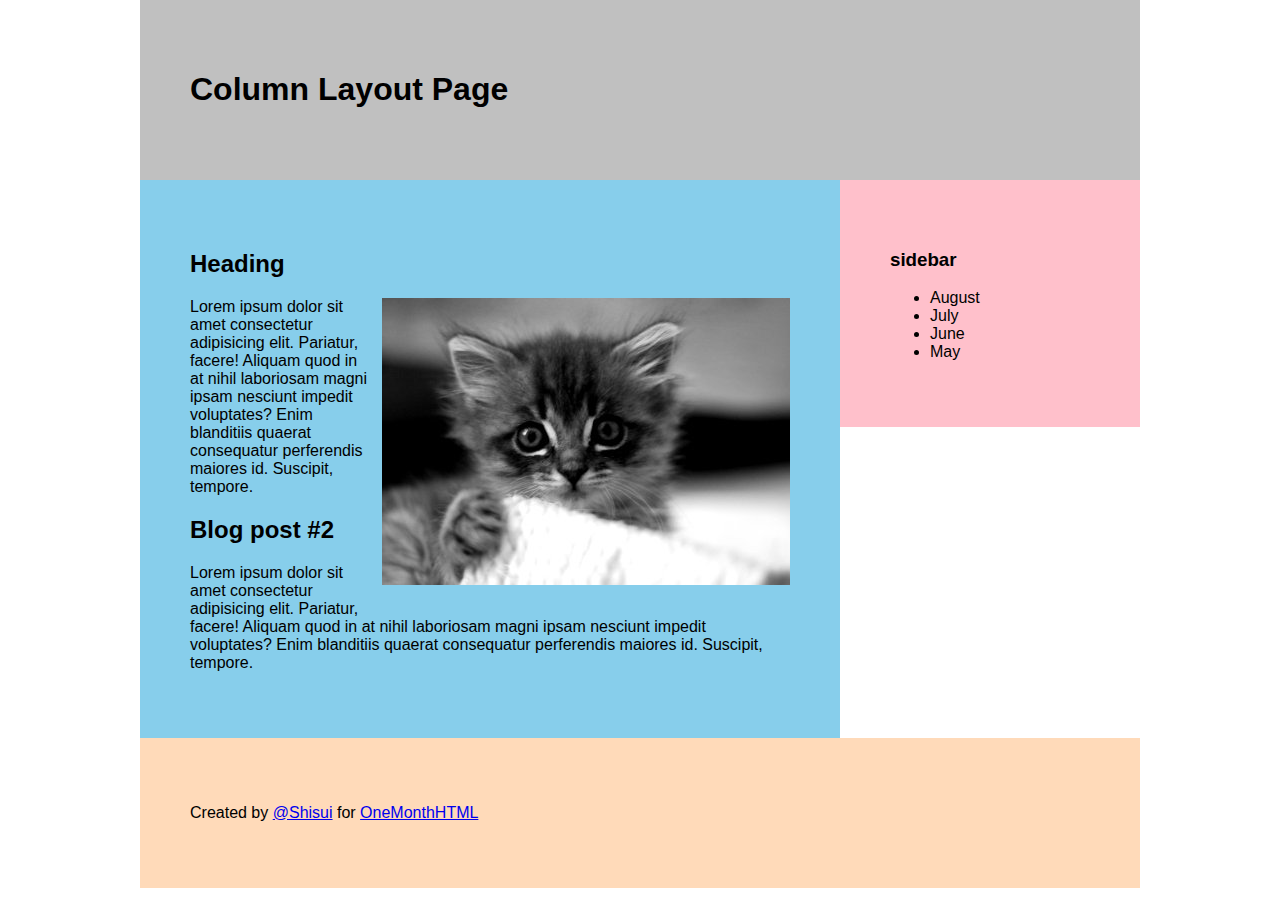
<file: web dev/column-layout/column-layout/index.html>
<!DOCTYPE html>
<html lang="en">
  <head>
    <meta charset="utf-8">
    <meta http-equiv="X-UA-Compatible" content="IE=edge">
    <meta name="viewport" content="width=device-width, initial-scale=1">
    <meta name="description" content="">
    <meta name="author" content="Jandy Erick Gulpe, and the One Month team">	
		<title>Column Layout</title>
		
		<!-- external CSS link -->
		<link rel="stylesheet" href="css/normalize.css">
		<link rel="stylesheet" href="css/style.css">
	</head>

	<body>
		<div id="container">

			<div id="header">
				<h1>Column Layout Page</h1>
			</div><!--#header-->

			<div id="main">
				<h2>Heading</h2>
				<img src="images/kitten.jpg" alt="kitten" class="alignright">
				<p>Lorem ipsum dolor sit amet consectetur adipisicing elit. Pariatur, 
					facere! Aliquam quod in at nihil laboriosam magni ipsam nesciunt impedit voluptates?
					Enim blanditiis quaerat consequatur perferendis maiores id. Suscipit, tempore.
				</p>

				<h2>Blog post #2</h2>
				<p>Lorem ipsum dolor sit amet consectetur adipisicing elit. Pariatur, 
					facere! Aliquam quod in at nihil laboriosam magni ipsam nesciunt impedit voluptates?
					Enim blanditiis quaerat consequatur perferendis maiores id. Suscipit, tempore.
				</p>
			</div><!--#main-->

			<div id="sidebar">
				<h3>sidebar</h3>
				<ul>
					<li>August</li>
					<li>July</li>
					<li>June</li>
					<li>May</li>
				</ul>
			</div><!--#sidebar-->

			<div class="clear"></div><!--clear float-->

			<div id="footer">
				<p>Created by <a href="https://www.facebook.com/bhoxjandy" target="_blank">@Shisui</a>
				for <a href="http://www.onemonthhtml.com" target="_blank">OneMonthHTML</a></p>
			</div><!-- #footer --> 
			
		</div><!-- #container -->

	</body>
</html>
</file>
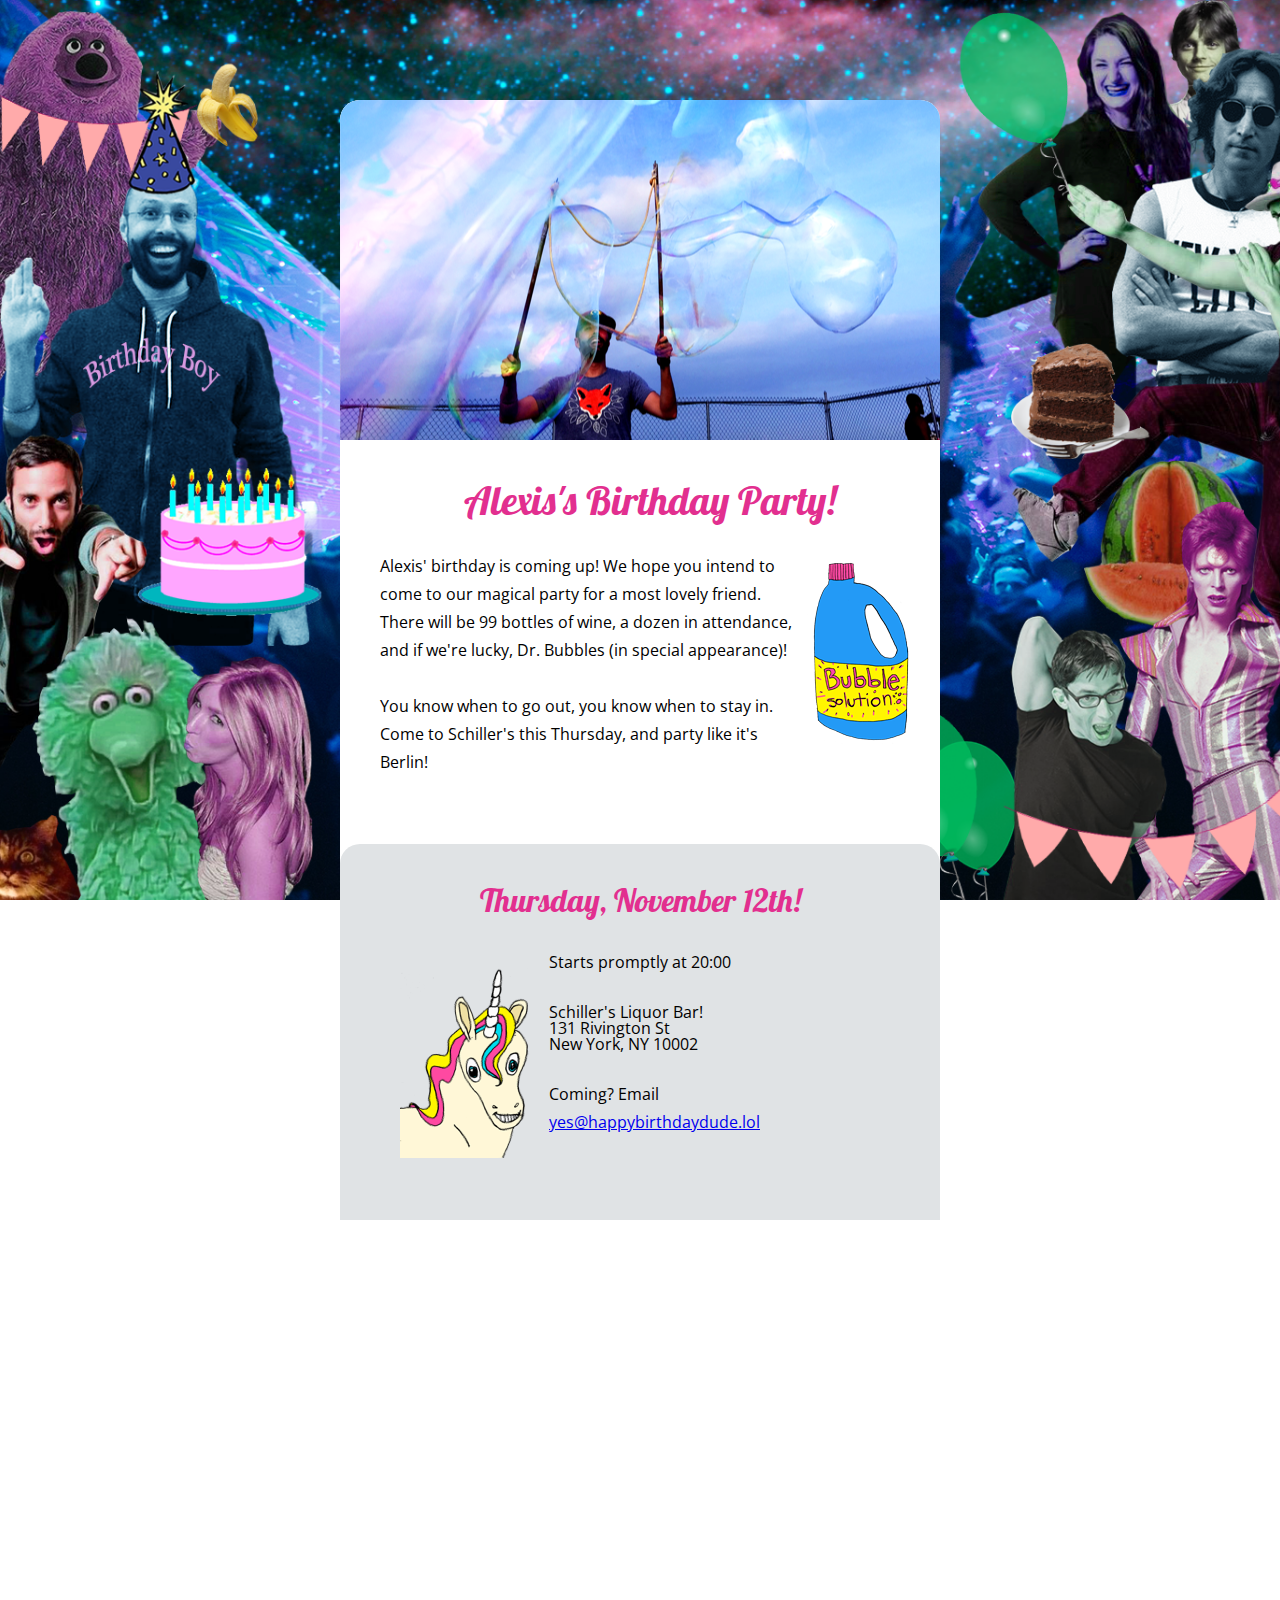
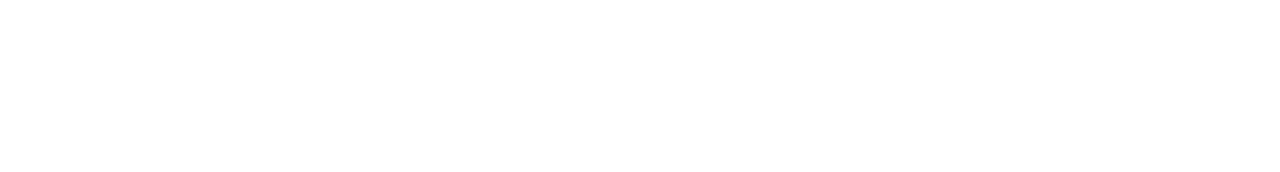
<file: web dev/happy-birthday/happy-birthday/index.html>
<!DOCTYPE html>
<html>
  <head>
    <title>Happy Birthday Alexis!</title>
    <meta name="description" content="Happy Birthday Alexis!">
    <link rel="stylesheet" href="css/reset.css">
    <link rel="stylesheet" href="css/style.css">
    <link rel="stylesheet" href="css/small.css" media="(max-width: 630px)">
    <link href='https://fonts.googleapis.com/css?family=Open+Sans:300,700|Lobster' rel='stylesheet' type='text/css'>
    <meta name="viewport" content="width=device-width, initial-scale=1">
  </head>
  <body>
    <div class="container">

      <section class="hero">
      <img src="images/hero-image.png" alt="hero">
      </section>

      <section class="intro">
         <h1>Alexis's Birthday Party!</h1>

         <aside class="right">
         <img src="images/bubble-bottle.png" alt="Bubble Solution">
         </aside>

         <p >Alexis' birthday is coming up! We hope you intend to come to our magical party for a most lovely friend. There will be 99 bottles of wine, a dozen in attendance, and if we're lucky, Dr. Bubbles (in special appearance)!</p>

         <p>You know when to go out, you know when to stay in. Come to Schiller's this Thursday, and party like it's Berlin! </p>
      </section><!--#intro-->

        <section class="contact">
         <h2>Thursday, November 12th!</h2>

         <aside class="left">
         <img src="images/unicorn.png" alt="Unicorn">
        </aside>
         <p>Starts promptly at <time>20:00</time></p>

         <p><address>Schiller's Liquor Bar!<br> 131 Rivington St<br> New York, NY 10002</address></p>

         <p>Coming? Email<br> <a href="mailto:yes@happybirthdaydude.lol?Subject=Yes I'm Coming" >yes@happybirthdaydude.lol</a></p>

      </section><!--#contact-->

    <section class="map">
      <iframe src="https://www.google.com/maps/embed?pb=!1m18!1m12!1m3!1d123504.20202208657!2d121.06219010000001!3d14.68393575!2m3!1f0!2f0!3f0!3m2!1i1024!2i768!4f13.1!3m3!1m2!1s0x3397ba0942ef7375%3A0x4a9a32d9fe083d40!2sQuezon%20City%2C%20Metro%20Manila!5e0!3m2!1sen!2sph!4v1658313070972!5m2!1sen!2sph" width="600" height="450" style="border:0;" allowfullscreen="" loading="lazy" referrerpolicy="no-referrer-when-downgrade"></iframe>
    </section><!--map-->
    
    </div><!--#container-->
  </body>
</html>


<!--Create your own Birthday Site! 
Your homework is to create a birthday website of your own which meets the following criteria: 

1. Use nth-child for the background colors on the sections. (Use Google for some hints on this, or check out the bonus video I made for nth-child in the bonus section - or just ask me and I'll help you!). 

2. Add a section at the bottom as a footer letting your friend know that you coded this yourself using One Month! Like - "I coded this myself for you" (and if you like One Month feel free to put a little link to this class <a href="www.onemonth.com" target="_blank">One Month</a>")

3. Solve this problem: When there is only the unicorn image in the <section> the layout breaks. Why?

4. View the site on at least one mobile device. What's working? What might still be improved? Ask questions and be curious. 
-->
</file>
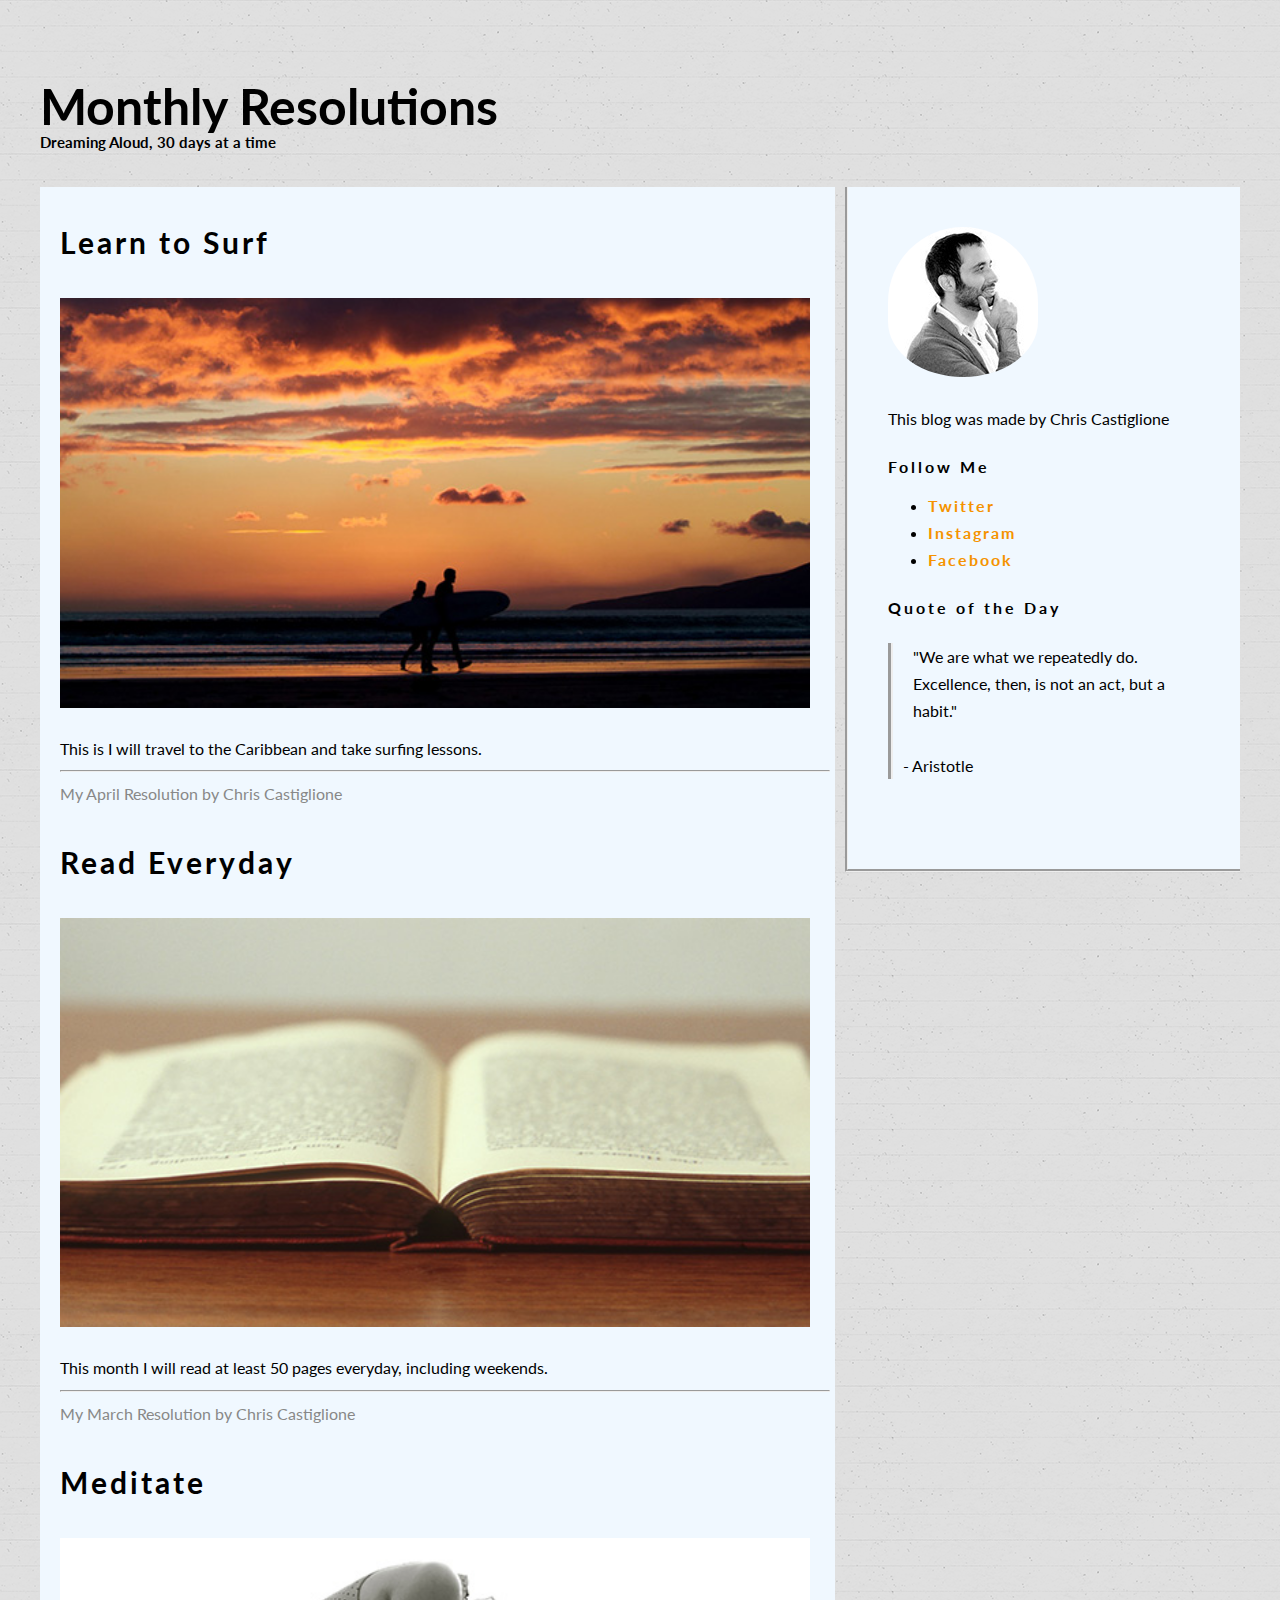
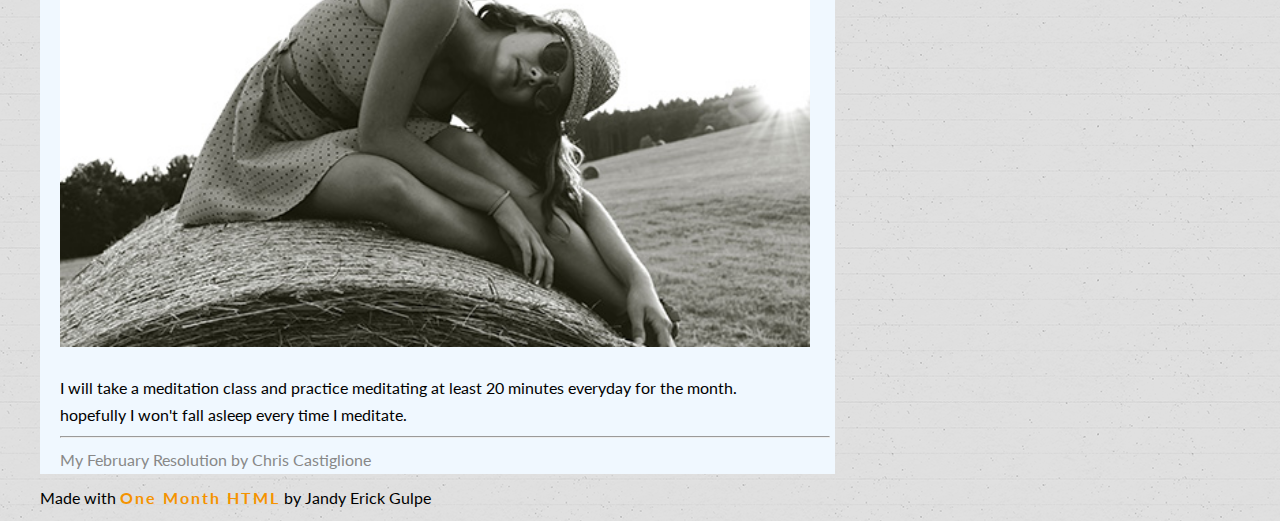
<file: web dev/monthly-resolutions/monthly-resolutions/index.html>
<!DOCTYPE html>
<html lang="en">
  <head>
    <meta charset="utf-8">
    <meta http-equiv="X-UA-Compatible" content="IE=edge">
    <meta name="viewport" content="width=device-width, initial-scale=1">
    <meta name="description" content="">
    <meta name="author" content="Jandy Erick Gulpe, and the One Month team">
		<title>Monthly Resolutions by Chris Castiglione</title>
		<link href='http://fonts.googleapis.com/css?family=Lato' rel='stylesheet' type='text/css'>
		<link rel="stylesheet" href="css/normalize.css">
		<link rel="stylesheet" href="css/style.css">
	</head>
	<body>
	
		<div id="container">
			<div id="header">
				<h1>Monthly Resolutions</h1>
				<h2>Dreaming Aloud, 30 days at a time</h2>
			</div><!--#header-->

			<div id="main">
				<h3>Learn to Surf</h3>

				<img src="images/surfing.jpg" alt="Surfing"><!--surfing-->

				<p>This is I will travel to the Caribbean and take surfing lessons.</p>
				<hr><!--line divider-->
				<p class="grey">My April Resolution by Chris Castiglione</p>

				<h3>Read Everyday</h3>

				<img src="images/book.jpg" alt="book"><!--reading-->

				<p>This month I will read at least 50 pages everyday, including weekends.</p>
				<hr><!--line divider-->
				<p class="grey">My March Resolution by Chris Castiglione</p>

				<h3>Meditate</h3>

				<img src="images/meditate-girl.jpg" alt="meditate"><!--meditate-->

				<p>I will take a meditation class and practice meditating at least 20 minutes everyday for 
					the month. hopefully I won't fall asleep every time I meditate.
				</p>
				<hr><!--line divider-->
				<p class="grey">My February Resolution by Chris Castiglione</p>


			</div><!--#main-->

			<div id="sidebar">
				<img src="images/chris-castiglione.jpg" alt="Chris Castiglione" class="blogPicture"><!--user picture-->

				<p>This blog was made by Chris Castiglione</p>

				<h4>Follow Me</h4>

				<ul>
					<li><a href="http://www.twitter.com/castig" target="_blank">Twitter</a></li>
					<li><a href="http://instagram.com/castig" target="_blank">Instagram</a></li>
					<li><a href="https://www.facebook.com/OneMonthEdu/" target="_blank">Facebook</a></li>
				</ul>

				<h4>Quote of the Day</h4>
				<blockquote class="quoteDesign"><p>"We are what we repeatedly do. Excellence,
					 then, is not an act, but a habit."</p><br>- Aristotle
				</blockquote><!--quote-->

			</div><!--sidebar-->

			<div class="clear"></div><!--clear-->

			<div id="footer">
				<p>Made with <a href="http://www.onemonth.com" target="_blank">One Month HTML</a>
					 by Jandy Erick Gulpe</p>
			</div><!--footer-->

		</div><!--#container-->

	
	</body>
</html>
</file>
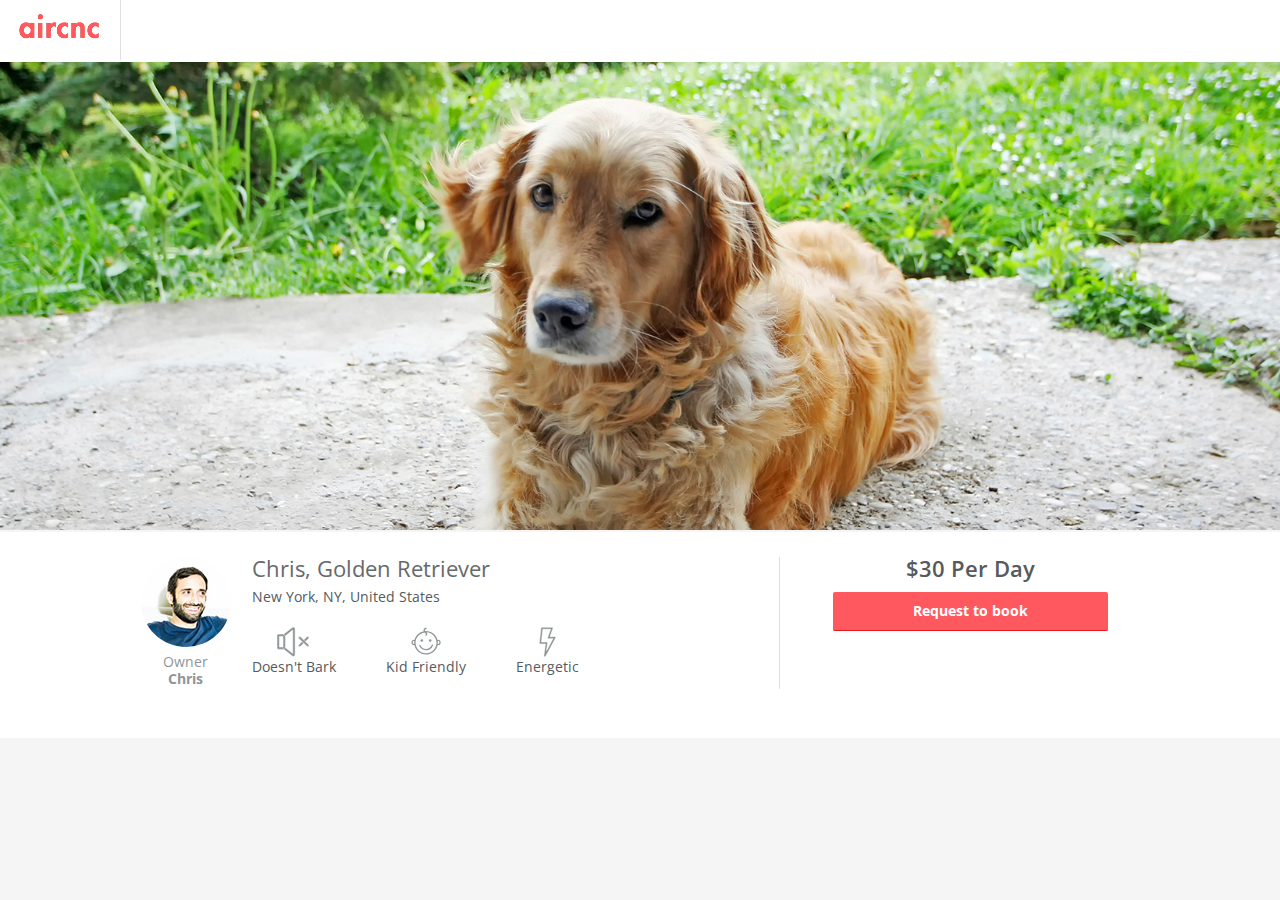
<file: web dev/start—aircnc/aircnc/index.html>
<!DOCTYPE html>
<html>
<head>
  <title>AirCnC - Rent a Cat or Dog</title>
  <link rel="stylesheet" href="css/reset.css">
  <link rel="stylesheet" href="css/style.css">
  <meta name="description" content="AirC&amp;C is the premiere site renting cute cats and canines">
  <link href='https://fonts.googleapis.com/css?family=Open+Sans:400,700,600' rel='stylesheet' type='text/css'>
  <meta name="viewport" content="width=device-width, initial-scale=1">
</head>
<body>

    <header>
      <img src="images/logo.png" alt="Logo" class="logo">
    </header><!--.logo-->

    <div class="hero">
      <img src="images/dog-hero-image.png" alt="Terry Golden">
    </div><!--.dog--> 

    <section class="clearfix info">
      <div class="container">

         <div class="profile column">
          
            <div class="owner-details column">
              <img src="images/chris-castiglione.png" alt="owner image">
              <h2 class="relationship">Owner</h2>
              <h2 class="name">Chris</h2>
            </div><!--.owner-details-->

            <div class="clearfix pet-details column">
              <h1>Chris, Golden Retriever</h1>
              <p class="location">New York, NY, United States</p>

              <div class="icons column">
                <div class="icon">
                  <img src="images/icons/mute.svg" alt="Doesn't Bark">
                  <h5>Doesn't Bark</h5>
                </div>
                
                <div class="icon">
                  <img src="images/icons/baby.svg" alt="Kid Friendly">
                  <h5>Kid Friendly</h5>
                </div>

                <div class="icon">
                  <img src="images/icons/lightning.svg" alt="Energetic">
                  <h5>Energetic</h5>
                </div><!--.icon-->
            </div><!--icons-->

            </div><!--.pet-details-->
         </div><!--.profile-->

         <div class="booking column">
            <h2 class="price">$30 <span class="time">Per Day</span></h2>
            <a href="#" class="button">Request to book</a>
         </div><!--.booking-->
      </div><!--.container-->
    </section><!--.info-->
  
</body>
</html>


<!--
media queries
https://developer.mozilla.org/en-US/docs/Web/CSS/Media_Queries/Using_media_queries

Creating hyperlinks
https://developer.mozilla.org/en-US/docs/Learn/HTML/Introduction_to_HTML/Creating_hyperlinks#e-mail_links

API Reference
https://stripe.com/docs/api/errors

LIGHTBOX
https://lokeshdhakar.com/projects/lightbox2/

PLACEHOLDER
https://placeholder.com/
-->
</file>
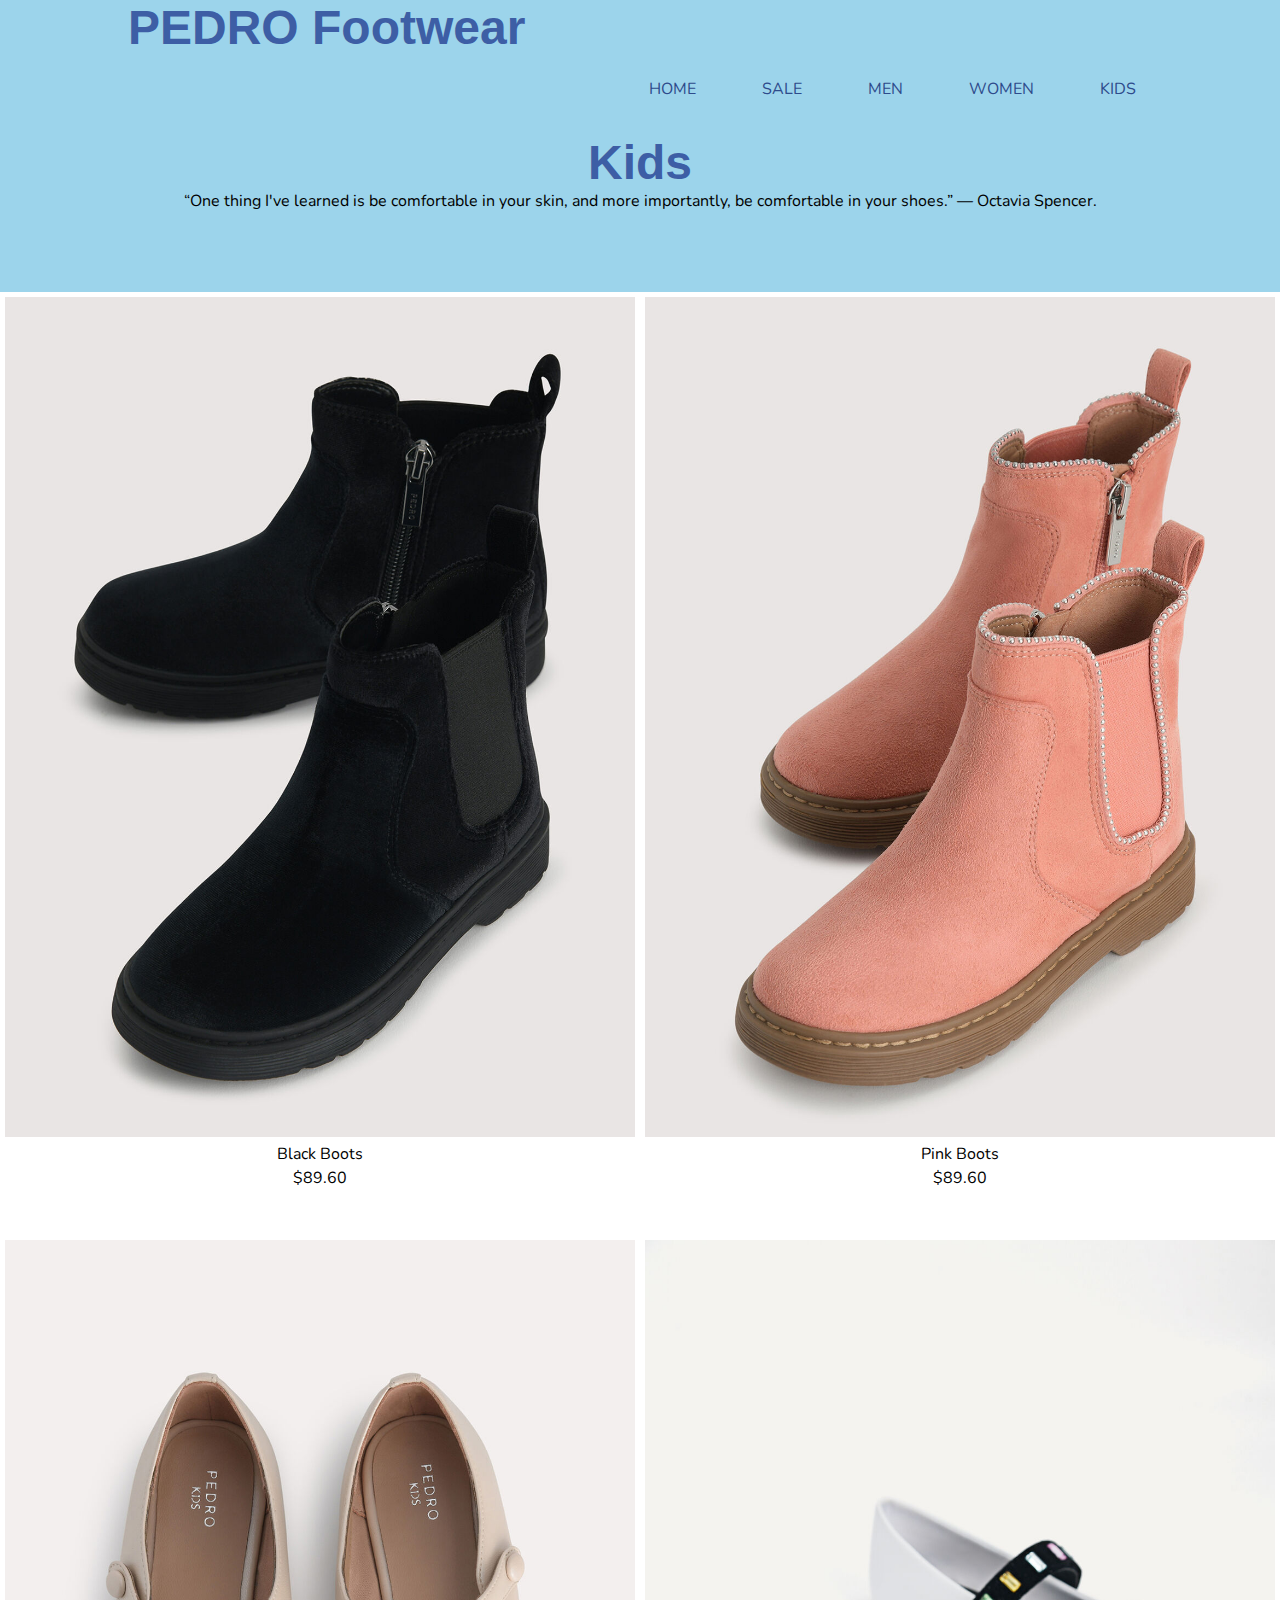
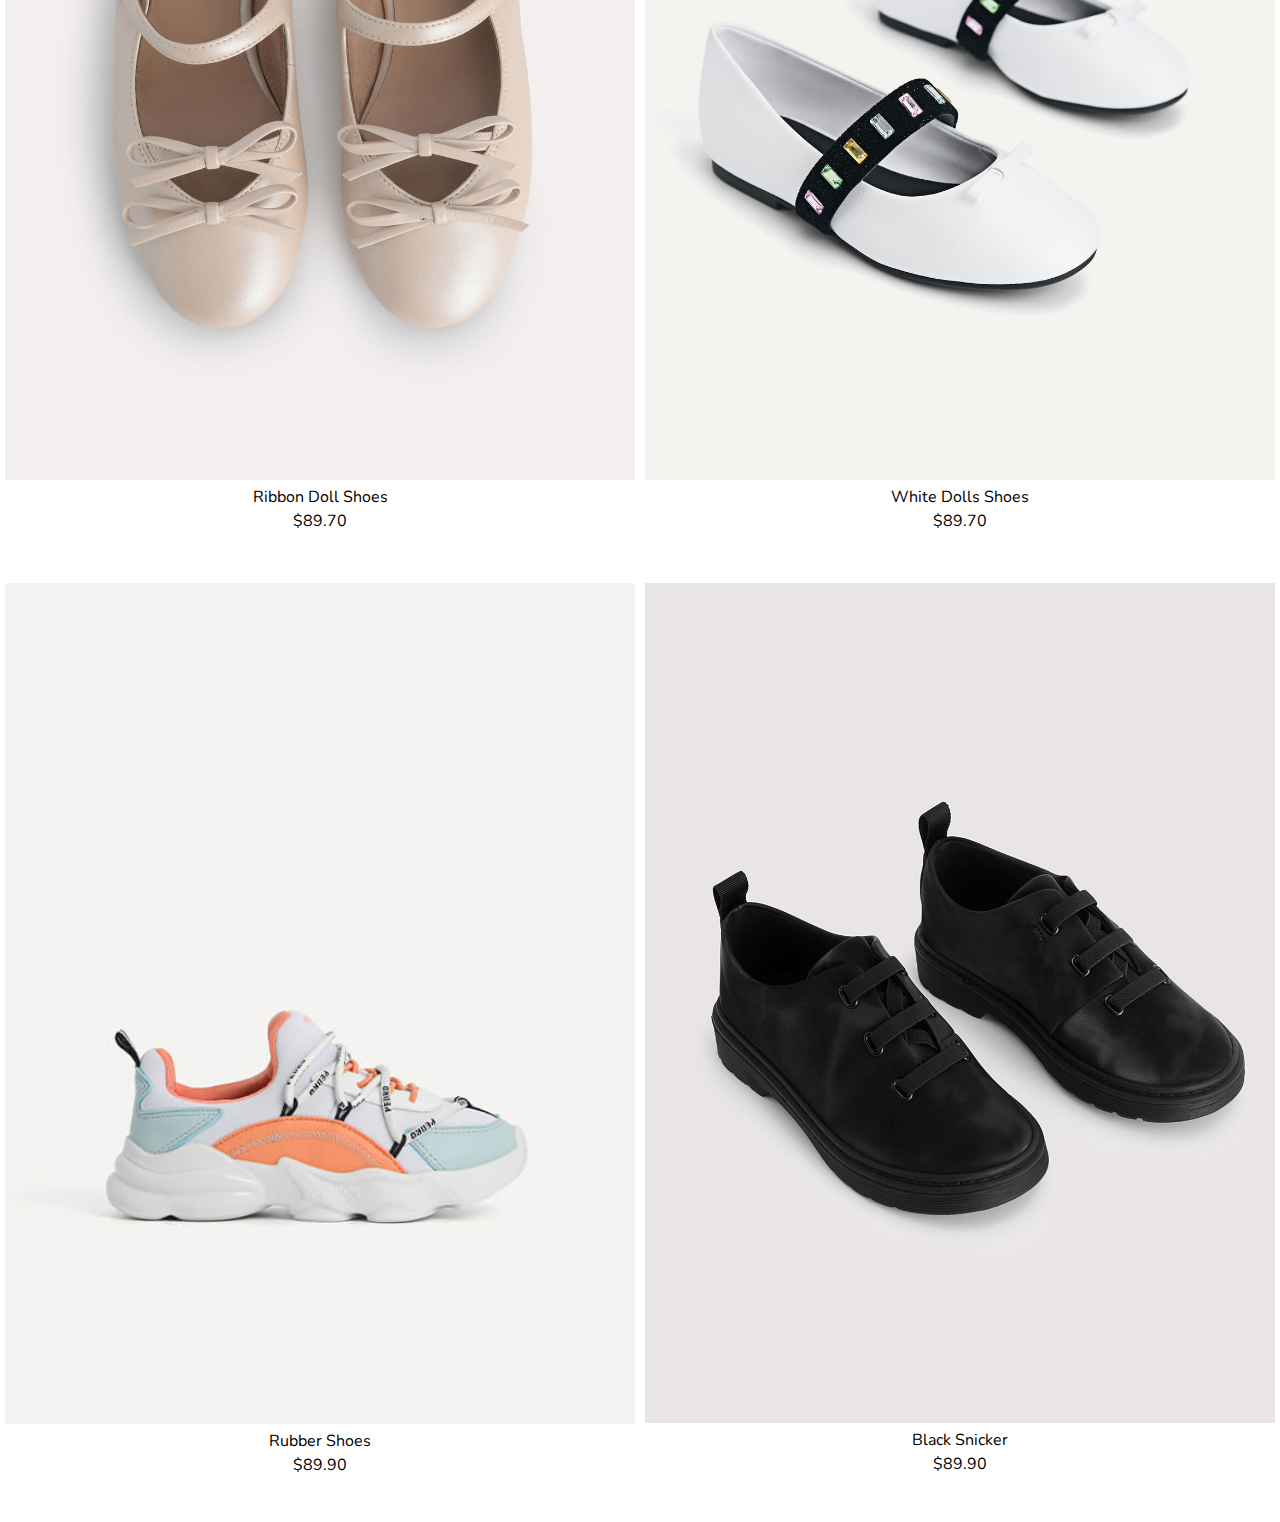
<file: Project/kids.html>
<!DOCTYPE html>
<html lang="en">
  <head>
    <meta charset="UTF-8">
    <title>PEDRO Footwear</title>
    <link rel="manifest" href="/manifest.json">
  <link rel="stylesheet" href="css/style.css">
  <link rel="stylesheet" href="css/women.css">
  <link rel="icon" href="images/logo-ccs-60.png" type="image/x-icon" />
  <link rel="apple-touch-icon" href="images/rose-icon64x64.png">
  <meta name="viewport" content="width=device-width, initial-scale=1.0">
  <meta name="theme-color" content="white"/>
  <meta name="apple-mobile-web-app-capable" content="yes">
  <meta name="apple-mobile-web-app-status-bar-style" content="black">
  <meta name="apple-mobile-web-app-title" content="ITST 304">
  <meta name="msapplication-TileImage" content="images/rose-icon96x96.png">
  <meta name="msapplication-TileColor" content="#FFFFFF">
  <script src="https://ajax.googleapis.com/ajax/libs/jquery/3.6.0/jquery.min.js"></script>
  <script src="https://cdn.jsdelivr.net/npm/bootstrap@5.0.2/dist/js/bootstrap.bundle.min.js" integrity="sha384-MrcW6ZMFYlzcLA8Nl+NtUVF0sA7MsXsP1UyJoMp4YLEuNSfAP+JcXn/tWtIaxVXM" crossorigin="anonymous"></script>
    <body>
    <div class="container">
      <h1>PEDRO Footwear</h1>

      <nav>
        <ul>
         <li><a href="index.html">Home</a></li>
          <li><a href="sale.php">Sale</a></li>
          <li><a href="men.php">Men</a></li>
          <li><a href="women.php">Women</a></li>
          <li><a href="kids.php">Kids</a></li>
        </ul>
      </nav>
    </div>
    <main>
      </nav>
          <div class="container-fluid">

            <div class="jumbotron">
              <h1 class="text-center">Kids</h1>
              <p class="text-center">“One thing I've learned is be comfortable in your skin, and more importantly, be comfortable in your shoes.”
                — Octavia Spencer.</p>
            </div>
          </div>
            <div class="row">
              <div class="col-sm-6 col-md-4 col-lg-3">
                <figure>
                   <!-- Trigger/Open The Modal -->
                  <img src="images/kid1.jpg" class="img-thumbnail grayscale" id="myBtn">
                  <figcaption>Black Boots<br>$89.60</figcaption>

                        <!-- The Modal -->
                        <div id="myModal" class="modal">
                          <!-- Modal content -->
                          <div class="modal-content">
                            <span class="close">&times;</span>
                            <div><img src="images/kid1.jpg" class="img-thumbnail grayscale">
                            </div>
                            <div class="product-price">
                            <form action="product.php" method="POST">
                            <h2>Black Boots</h2><!--name of product-->
                            <h3>$89.60</h3>

                            <!-- Modal input -->
                            <input type="text" name="name" class="name" placeholder="Name" required><br>
                            <input type="text" name="address" class="address" placeholder="Address" required><br>
                            <input type="text" name="Size" class="size" placeholder="Size" required><br>
                            <input type="text" name="Quantity" class="quantity" placeholder="Quantity" required><br>
                            <input type="text" name="Color" class="color" placeholder="Color" required><br>
                            
                            <button class="button" style="vertical-align:middle"><span>Submit</span></button></form><!--button-->
                          </div><!--#product-price-->
                          </div>
                        </div><!--close of modal-->
                        </figure>
              </div>
              <div class="col-sm-6 col-md-4 col-lg-3">
                <figure>
                  <img src="images/kid2.jpg" class="img-thumbnail grayscale" id="myBtn2">
                  <figcaption>Pink Boots<br>$89.60</figcaption>
                      <!-- The Modal -->
                      <div id="myModal2" class="modal">
                        <!-- Modal content -->
                        <div class="modal-content">
                          <span class="close2">&times;</span>
                          <div><img src="images/kid2.jpg" class="img-thumbnail grayscale">
                          </div>
                          <div class="product-price">
                          <form action="product.php" method="POST">
                          <h2>Pink Boots</h2><!--name of product-->
                          <h3>$89.60</h3>

                          <!-- Modal input -->
                          <input type="text" name="name" class="name" placeholder="Name" required><br>
                          <input type="text" name="address" class="address" placeholder="Address" required><br>
                          <input type="text" name="Size" class="size" placeholder="Size" required><br>
                          <input type="text" name="Quantity" class="quantity" placeholder="Quantity" required><br>
                          <input type="text" name="Color" class="color" placeholder="Color" required><br>
                          
                          <button class="button" style="vertical-align:middle"><span>Submit</span></button></form><!--button-->
                        </div><!--#product-price-->
                        </div>
                      </div><!--close of modal-->
              </div>
              <div class="col-sm-6 col-md-4 col-lg-3">
                <figure>
                  <img src="images/kid3.jpg" class="img-thumbnail grayscale" id="myBtn3">
                  <figcaption>Ribbon Doll Shoes<br>$89.70</figcaption>
                        <!-- The Modal -->
                        <div id="myModal3" class="modal">
                          <!-- Modal content -->
                          <div class="modal-content">
                            <span class="close3">&times;</span>
                            <div><img src="images/kid3.jpg" class="img-thumbnail grayscale">
                            </div>
                            <div class="product-price">
                            <form action="product.php" method="POST">
                            <h2>Ribbon Doll Shoes</h2><!--name of product-->
                            <h3>$89.70</h3>

                            <!-- Modal input -->
                            <input type="text" name="name" class="name" placeholder="Name" required><br>
                            <input type="text" name="address" class="address" placeholder="Address" required><br>
                            <input type="text" name="Size" class="size" placeholder="Size" required><br>
                            <input type="text" name="Quantity" class="quantity" placeholder="Quantity" required><br>
                            <input type="text" name="Color" class="color" placeholder="Color" required><br>
                            
                            <button class="button" style="vertical-align:middle"><span>Submit</span></button></form><!--button-->
                          </div><!--#product-price-->
                          </div>
                        </div><!--close of modal-->
              </div>
              <div class="col-sm-6 col-md-4 col-lg-3">
                <figure>
                  <img src="images/kid4.jpg" class="img-thumbnail grayscale" id="myBtn4">
                  <figcaption>White Dolls Shoes<br>$89.70</figcaption>
                      <!-- The Modal -->
                      <div id="myModal4" class="modal">
                        <!-- Modal content -->
                        <div class="modal-content">
                          <span class="close4">&times;</span>
                          <div><img src="images/kid4.jpg" class="img-thumbnail grayscale">
                          </div>
                          <div class="product-price">
                          <form action="product.php" method="POST">
                          <h2>White Doll Shoes</h2><!--name of product-->
                          <h3>$89.70</h3>

                          <!-- Modal input -->
                          <input type="text" name="name" class="name" placeholder="Name" required><br>
                          <input type="text" name="address" class="address" placeholder="Address" required><br>
                          <input type="text" name="Size" class="size" placeholder="Size" required><br>
                          <input type="text" name="Quantity" class="quantity" placeholder="Quantity" required><br>
                          <input type="text" name="Color" class="color" placeholder="Color" required><br>
                          
                          <button class="button" style="vertical-align:middle"><span>Submit</span></button></form><!--button-->
                        </div><!--#product-price-->
                        </div>
                      </div><!--close of modal-->
              </div>
              <div class="col-sm-6 col-md-4 col-lg-3">
                <figure>
                  <img src="images/kid5.jpg" class="img-thumbnail grayscale" id="myBtn5">
                  <figcaption>Rubber Shoes<br>$89.90</figcaption>
                      <!-- The Modal -->
                      <div id="myModal5" class="modal">
                        <!-- Modal content -->
                        <div class="modal-content">
                          <span class="close5">&times;</span>
                          <div><img src="images/kid5.jpg" class="img-thumbnail grayscale">
                          </div>
                          <div class="product-price">
                          <form action="product.php" method="POST">
                          <h2>Rubber Shoes</h2><!--name of product-->
                          <h3>$89.90</h3>

                          <!-- Modal input -->
                          <input type="text" name="name" class="name" placeholder="Name" required><br>
                          <input type="text" name="address" class="address" placeholder="Address" required><br>
                          <input type="text" name="Size" class="size" placeholder="Size" required><br>
                          <input type="text" name="Quantity" class="quantity" placeholder="Quantity" required><br>
                          <input type="text" name="Color" class="color" placeholder="Color" required><br>
                          
                          <button class="button" style="vertical-align:middle"><span>Submit</span></button></form><!--button-->
                        </div><!--#product-price-->
                        </div>
                      </div><!--close of modal-->
              </div>
              <div class="col-sm-6 col-md-4 col-lg-3">
                <figure>
                  <img src="images/kid6.jpg" class="img-thumbnail grayscale" id="myBtn6">
                  <figcaption>Black Snicker<br>$89.90</figcaption>
                      <!-- The Modal -->
                      <div id="myModal6" class="modal">
                        <!-- Modal content -->
                        <div class="modal-content">
                          <span class="close6">&times;</span>
                          <div><img src="images/kid6.jpg" class="img-thumbnail grayscale">
                          </div>
                          <div class="product-price">
                          <form action="product.php" method="POST">
                          <h2>Black Snicker</h2><!--name of product-->
                          <h3>$89.90</h3>

                          <!-- Modal input -->
                          <input type="text" name="name" class="name" placeholder="Name" required><br>
                          <input type="text" name="address" class="address" placeholder="Address" required><br>
                          <input type="text" name="Size" class="size" placeholder="Size" required><br>
                          <input type="text" name="Quantity" class="quantity" placeholder="Quantity" required><br>
                          <input type="text" name="Color" class="color" placeholder="Color" required><br>
                          
                          <button class="button" style="vertical-align:middle"><span>Submit</span></button></form><!--button-->
                        </div><!--#product-price-->
                        </div>
                      </div><!--close of modal-->
                </figure>
              </div>
              </div>
              
          
          
<script src="js/app.js"></script>
  </body>
</html>
</file>
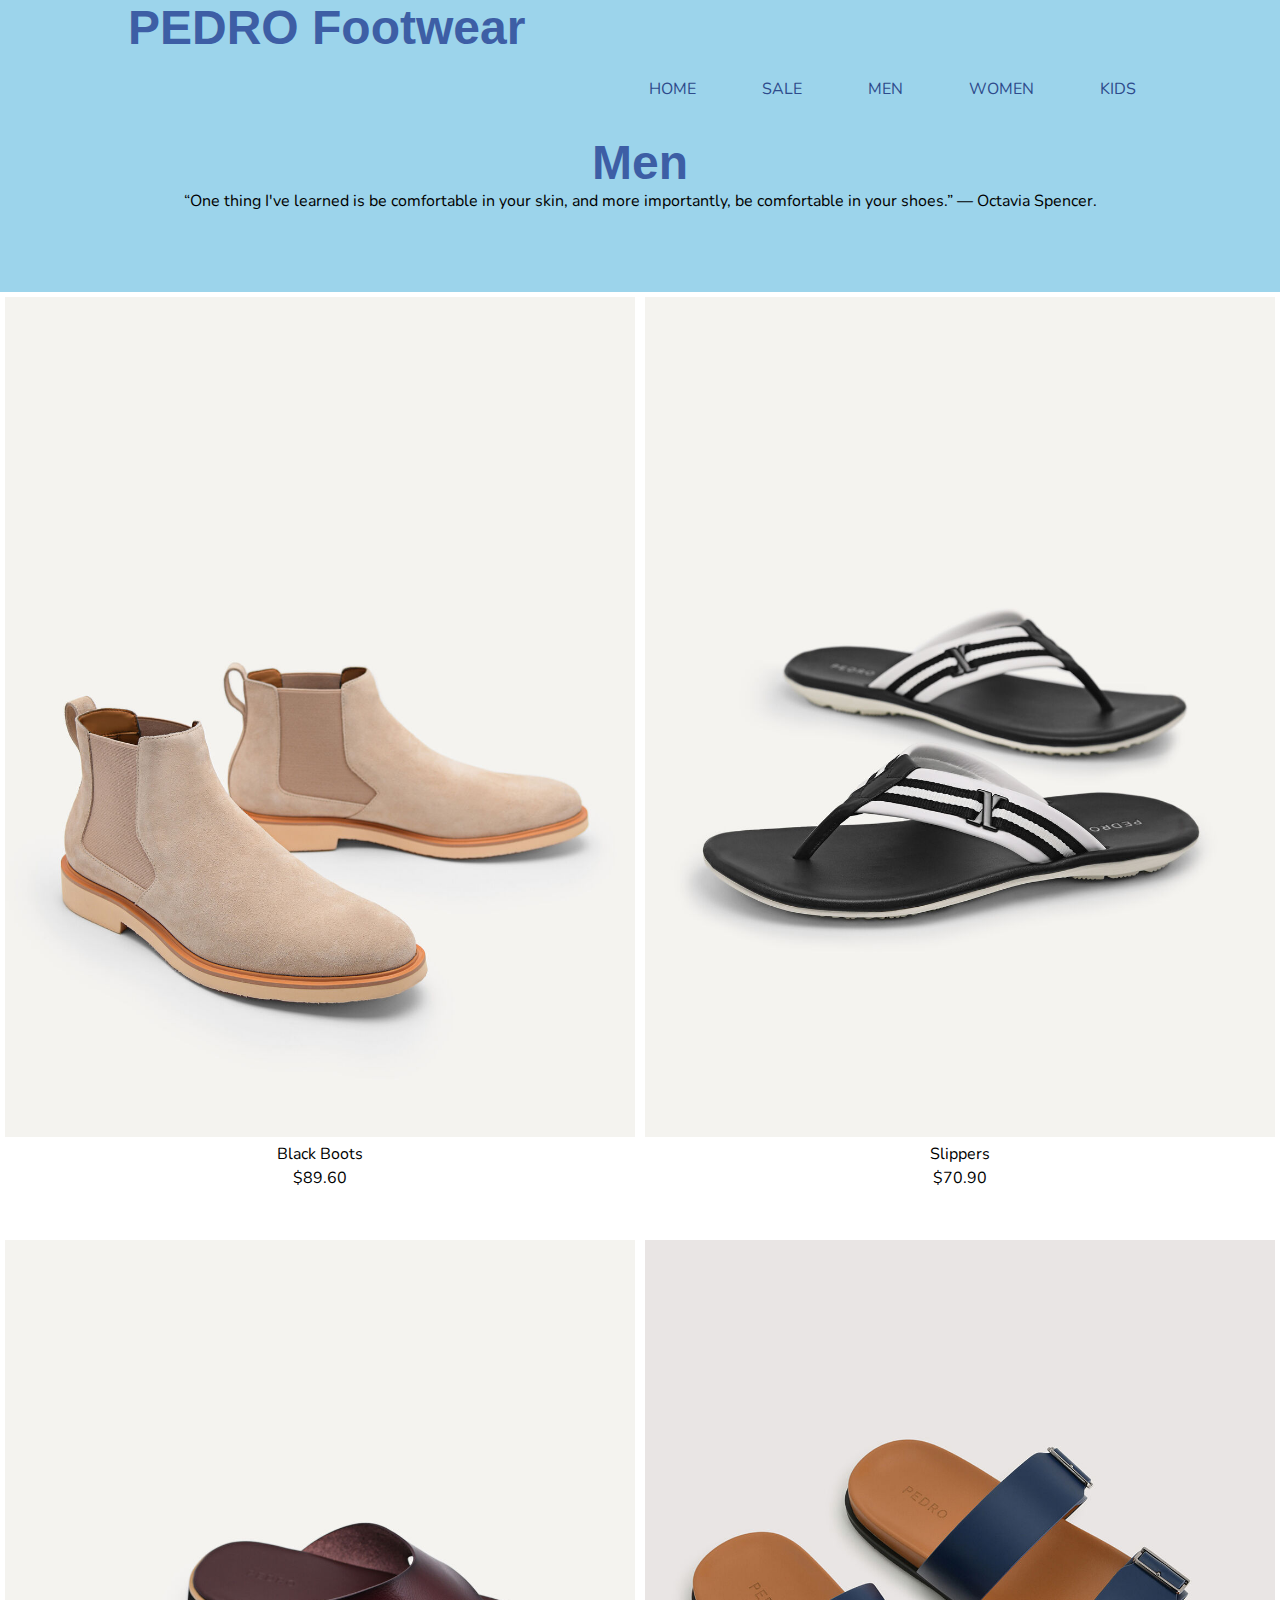
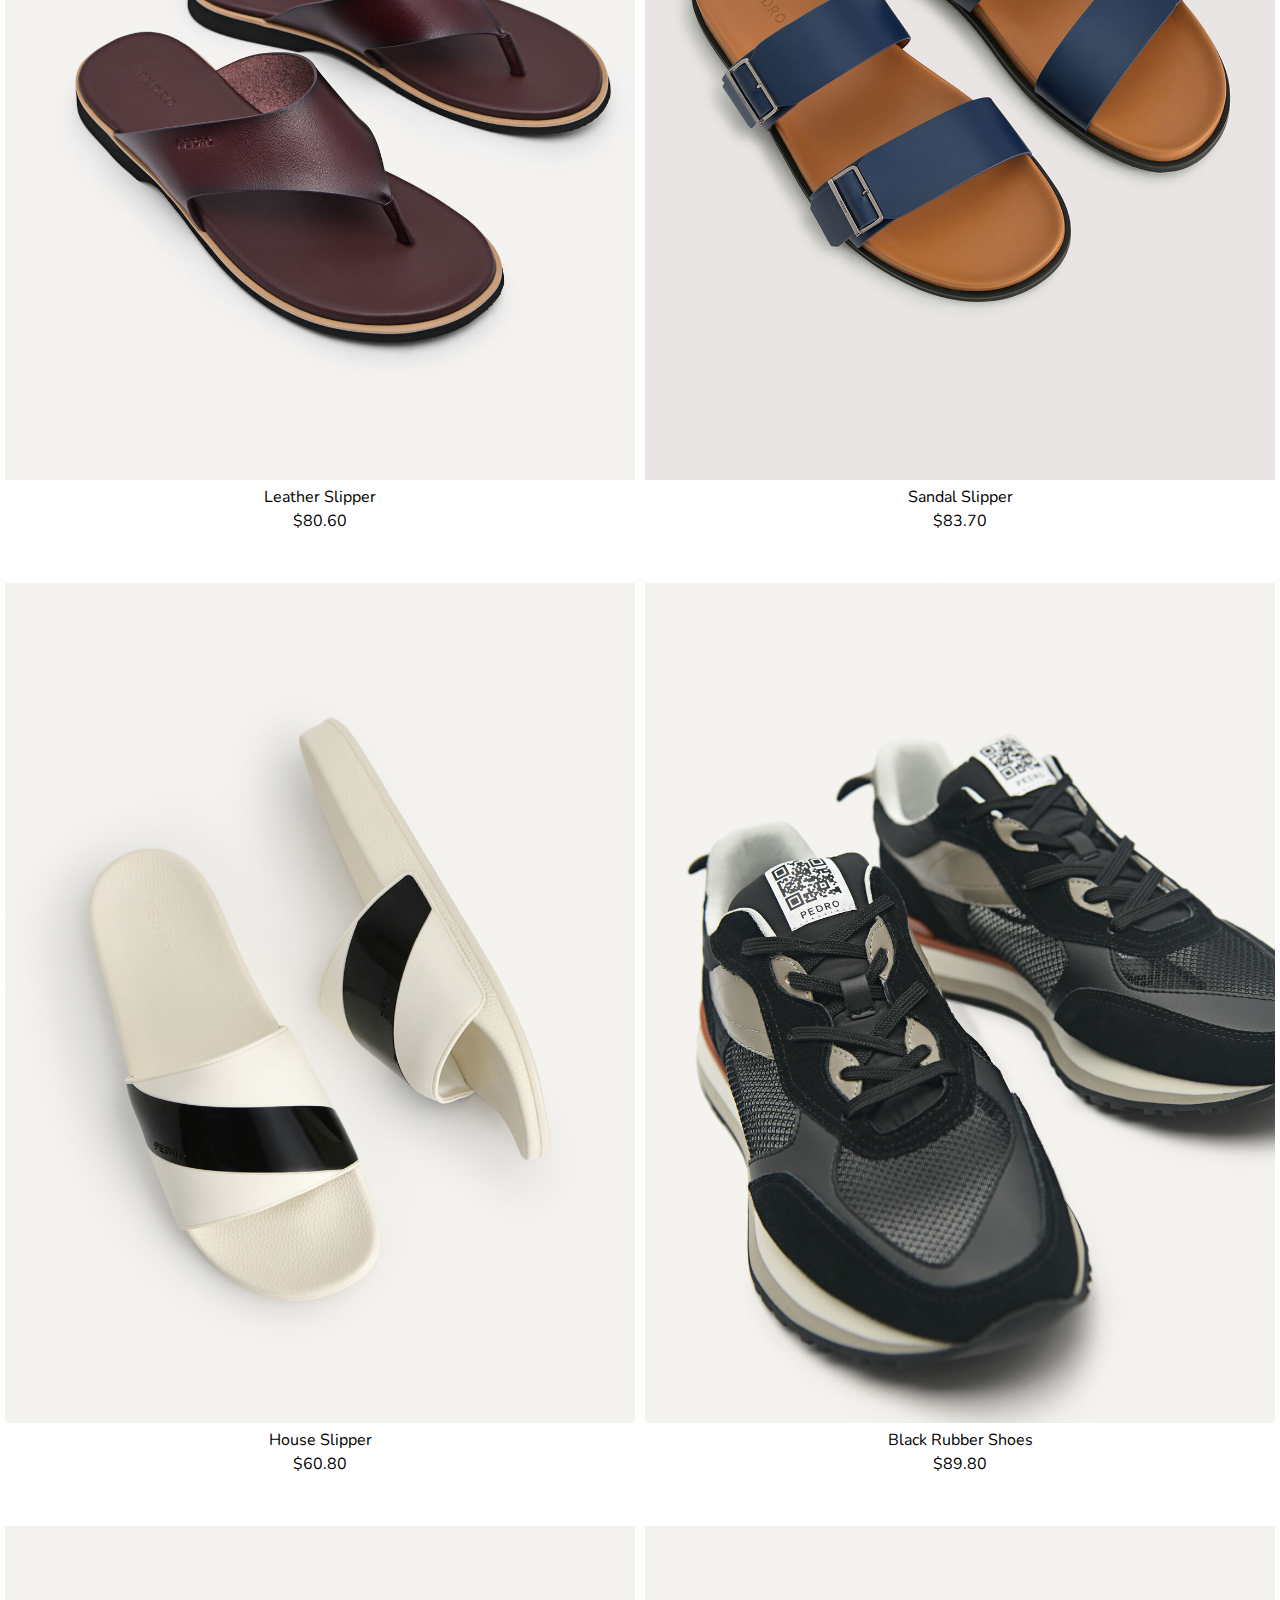
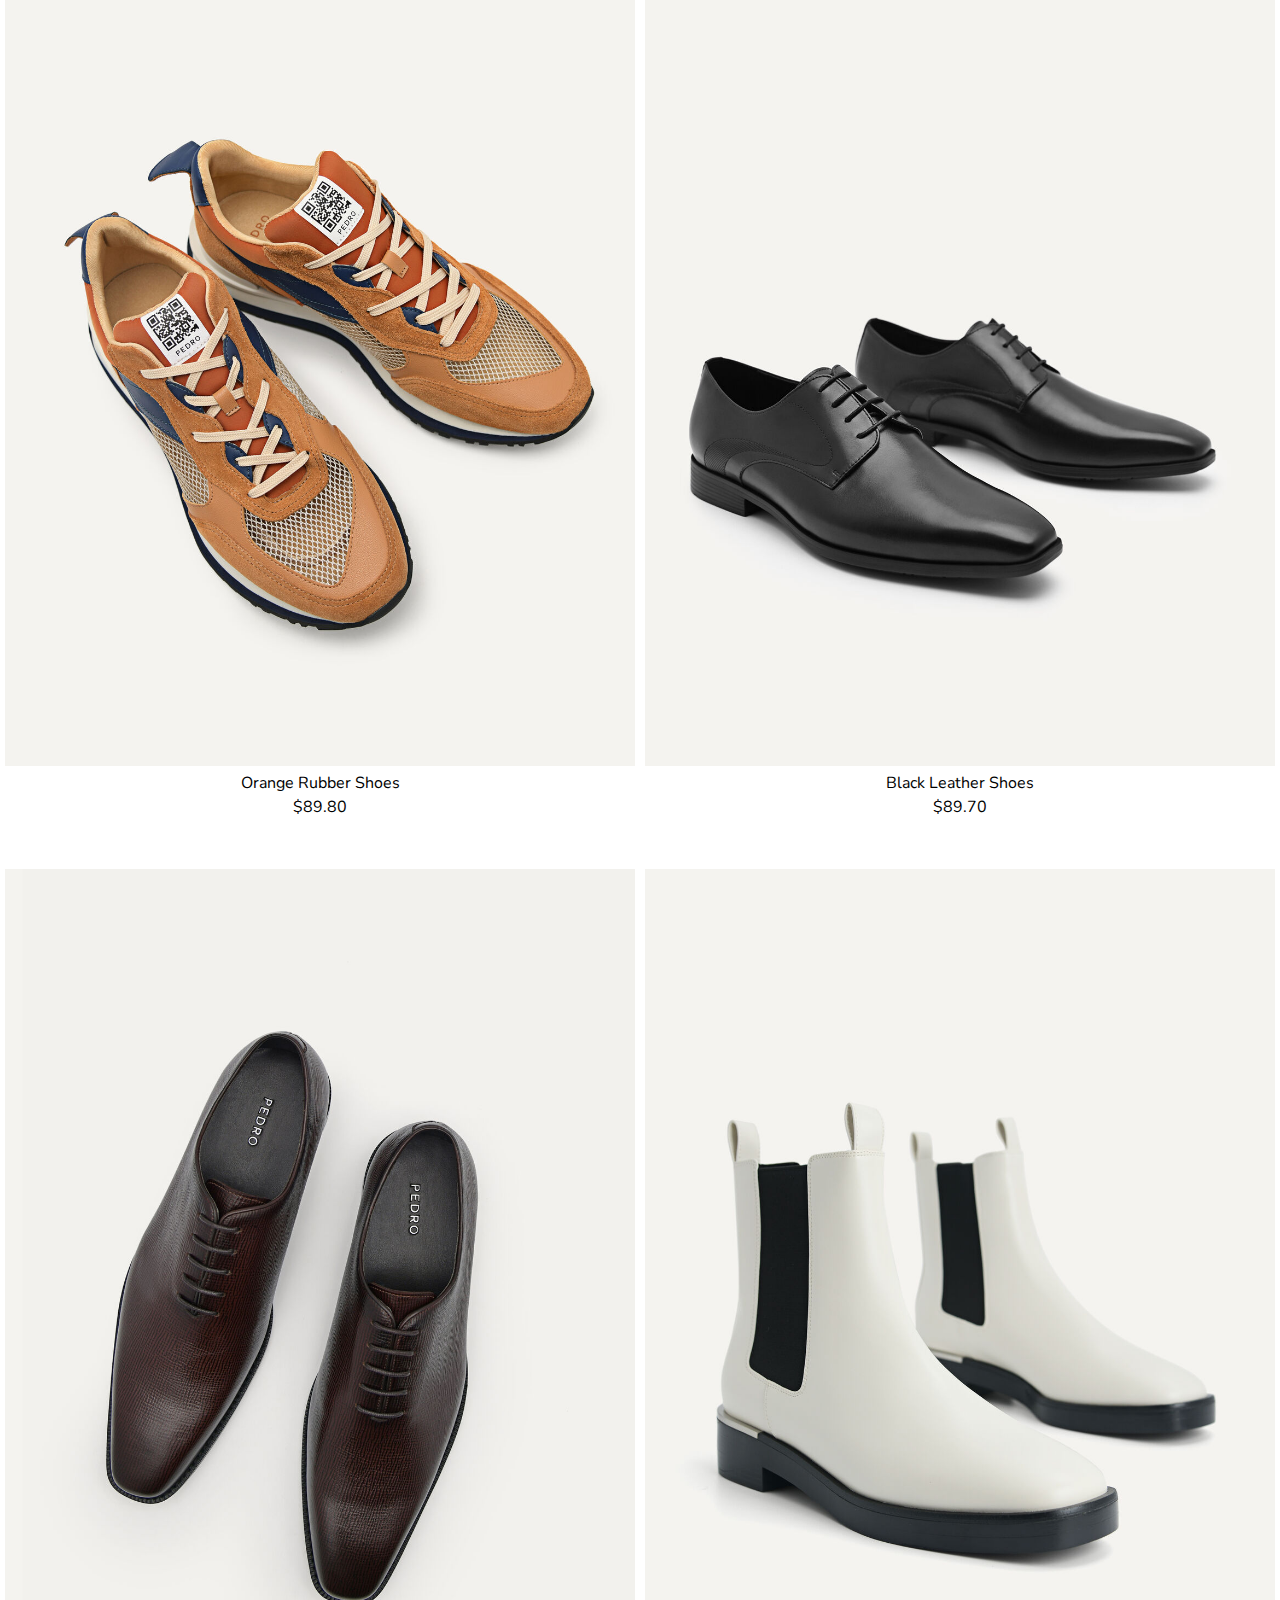
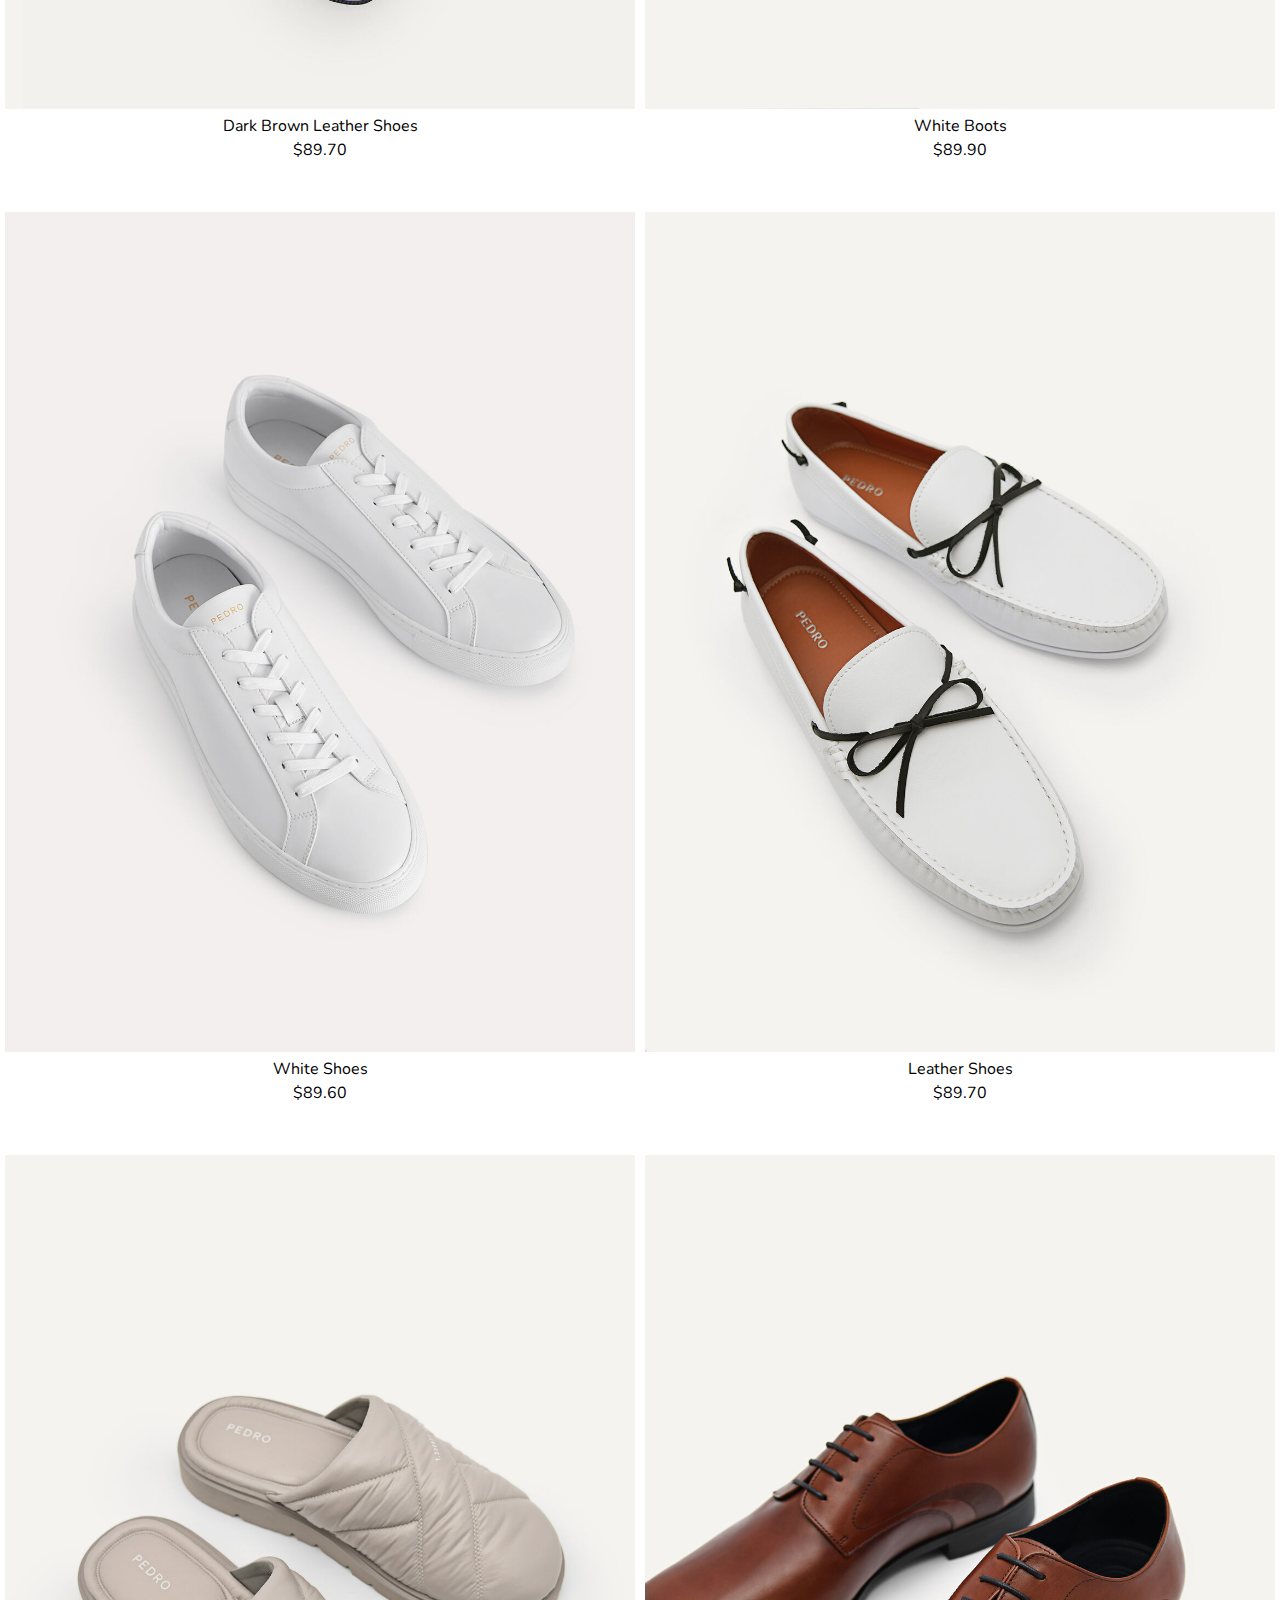
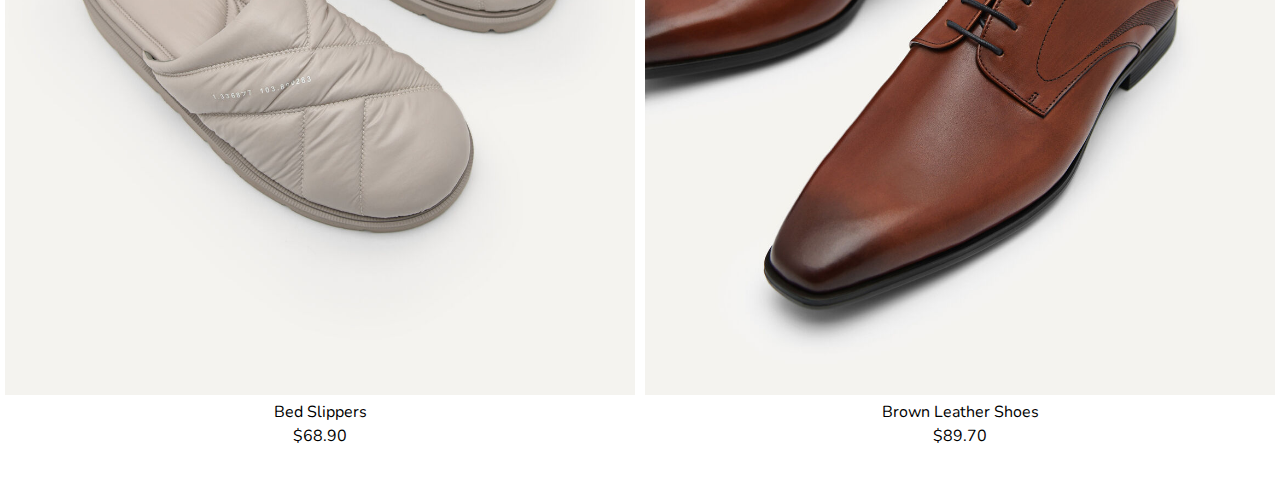
<file: Project/men.html>
<!DOCTYPE html>
<html lang="en">
  <head>
    <meta charset="UTF-8">
    <title>PEDRO Footwear</title>
    <link rel="manifest" href="/manifest.json">
  <link rel="stylesheet" href="css/style.css">
  <link rel="stylesheet" href="css/women.css">
  <link rel="icon" href="images/logo-ccs-60.png" type="image/x-icon" />
  <link rel="apple-touch-icon" href="images/rose-icon64x64.png">
  <meta name="viewport" content="width=device-width, initial-scale=1.0">
  <meta name="theme-color" content="white"/>
  <meta name="apple-mobile-web-app-capable" content="yes">
  <meta name="apple-mobile-web-app-status-bar-style" content="black">
  <meta name="apple-mobile-web-app-title" content="ITST 304">
  <meta name="msapplication-TileImage" content="images/rose-icon96x96.png">
  <meta name="msapplication-TileColor" content="#FFFFFF">
  <script src="https://ajax.googleapis.com/ajax/libs/jquery/3.6.0/jquery.min.js"></script>
  <script src="https://cdn.jsdelivr.net/npm/bootstrap@5.0.2/dist/js/bootstrap.bundle.min.js" integrity="sha384-MrcW6ZMFYlzcLA8Nl+NtUVF0sA7MsXsP1UyJoMp4YLEuNSfAP+JcXn/tWtIaxVXM" crossorigin="anonymous"></script>
    <body>
    <div class="container">
      <h1>PEDRO Footwear</h1>

      <nav>
        <ul>
         <li><a href="index.html">Home</a></li>
          <li><a href="sale.php">Sale</a></li>
          <li><a href="men.html">Men</a></li>
          <li><a href="women.html">Women</a></li>
          <li><a href="kids.html">Kids</a></li>
        </ul>
      </nav>
    </div>
    <main>
      </nav>
          <div class="container-fluid">

            <div class="jumbotron">
              <h1 class="text-center">Men</h1>
              <p class="text-center">“One thing I've learned is be comfortable in your skin, and more importantly, be comfortable in your shoes.”
                — Octavia Spencer.</p>
            </div>
          </div>
            <div class="row">
              <div class="col-sm-6 col-md-4 col-lg-3">
                <figure>
                   <!-- Trigger/Open The Modal -->
                  <img src="images/men.jpg" class="img-thumbnail grayscale" id="myBtn">
                  <figcaption>Black Boots<br>$89.60</figcaption>

                        <!-- The Modal -->
                        <div id="myModal" class="modal">
                          <!-- Modal content -->
                          <div class="modal-content">
                            <span class="close">&times;</span>
                            <div><img src="images/men.jpg" class="img-thumbnail grayscale">
                            </div>
                            <div class="product-price">
                            <h2>Boots</h2><!--name of product-->
                            <h3>$89.60</h3>

                            <!-- Modal input -->
                            <input type="text" name="name" class="name" placeholder="Name" required><br>
                            <input type="text" name="address" class="address" placeholder="Address" required><br>
                            <input type="text" name="Size" class="size" placeholder="Size" required><br>
                            <input type="text" name="Quantity" class="quantity" placeholder="Quantity" required><br>
                            <input type="text" name="Color" class="color" placeholder="Color" required><br>
                            
                            <button class="button" style="vertical-align:middle"><span>Submit</span></button><!--button-->
                          </div><!--#product-price-->
                          </div>
                        </div><!--close of modal-->
                        </figure>
              </div>
              <div class="col-sm-6 col-md-4 col-lg-3">
                <figure>
                   <!-- Trigger/Open The Modal -->
                  <img src="images/men1.jpg" class="img-thumbnail grayscale" id="myBtn2">
                  <figcaption>Slippers<br>$70.90</figcaption>

                        <!-- The Modal -->
                        <div id="myModal2" class="modal">
                          <!-- Modal content -->
                          <div class="modal-content">
                            <span class="close2">&times;</span>
                            <div><img src="images/men1.jpg" class="img-thumbnail grayscale">
                            </div>
                            <div class="product-price">
                            <h2>Slippers</h2><!--name of product-->
                            <h3>$70.90</h3>

                            <!-- Modal input -->
                            <input type="text" name="name" class="name" placeholder="Name" required><br>
                            <input type="text" name="address" class="address" placeholder="Address" required><br>
                            <input type="text" name="Size" class="size" placeholder="Size" required><br>
                            <input type="text" name="Quantity" class="quantity" placeholder="Quantity" required><br>
                            <input type="text" name="Color" class="color" placeholder="Color" required><br>
                            
                            <button class="button" style="vertical-align:middle"><span>Submit</span></button><!--button-->
                          </div><!--#product-price-->
                          </div>
                        </div><!--close of modal-->
                        </figure>
              </div>
              <div class="col-sm-6 col-md-4 col-lg-3">
                <figure>
                   <!-- Trigger/Open The Modal -->
                  <img src="images/men2.jpg" class="img-thumbnail grayscale" id="myBtn3">
                  <figcaption>Leather Slipper<br>$80.60</figcaption>

                        <!-- The Modal -->
                        <div id="myModal3" class="modal">
                          <!-- Modal content -->
                          <div class="modal-content">
                            <span class="close3">&times;</span>
                            <div><img src="images/men2.jpg" class="img-thumbnail grayscale">
                            </div>
                            <div class="product-price">
                            <h2>Leather Slipper</h2><!--name of product-->
                            <h3>$80.60</h3>

                            <!-- Modal input -->
                            <input type="text" name="name" class="name" placeholder="Name" required><br>
                            <input type="text" name="address" class="address" placeholder="Address" required><br>
                            <input type="text" name="Size" class="size" placeholder="Size" required><br>
                            <input type="text" name="Quantity" class="quantity" placeholder="Quantity" required><br>
                            <input type="text" name="Color" class="color" placeholder="Color" required><br>
                            
                            <button class="button" style="vertical-align:middle"><span>Submit</span></button><!--button-->
                          </div><!--#product-price-->
                          </div>
                        </div><!--close of modal-->
                        </figure>
              </div>
              <div class="col-sm-6 col-md-4 col-lg-3">
                <figure>
                   <!-- Trigger/Open The Modal -->
                  <img src="images/men3.jpg" class="img-thumbnail grayscale" id="myBtn4">
                  <figcaption>Sandal Slipper<br>$83.70</figcaption>

                        <!-- The Modal -->
                        <div id="myModal4" class="modal">
                          <!-- Modal content -->
                          <div class="modal-content">
                            <span class="close4">&times;</span>
                            <div><img src="images/men3.jpg" class="img-thumbnail grayscale">
                            </div>
                            <div class="product-price">
                            <h2>Sandal Slipper</h2><!--name of product-->
                            <h3>$83.70</h3>

                            <!-- Modal input -->
                            <input type="text" name="name" class="name" placeholder="Name" required><br>
                            <input type="text" name="address" class="address" placeholder="Address" required><br>
                            <input type="text" name="Size" class="size" placeholder="Size" required><br>
                            <input type="text" name="Quantity" class="quantity" placeholder="Quantity" required><br>
                            <input type="text" name="Color" class="color" placeholder="Color" required><br>
                            
                            <button class="button" style="vertical-align:middle"><span>Submit</span></button><!--button-->
                          </div><!--#product-price-->
                          </div>
                        </div><!--close of modal-->
                        </figure>
              </div>
              <div class="col-sm-6 col-md-4 col-lg-3">
                <figure>
                   <!-- Trigger/Open The Modal -->
                  <img src="images/men4.jpg" class="img-thumbnail grayscale" id="myBtn5">
                  <figcaption>House Slipper<br>$60.80</figcaption>

                        <!-- The Modal -->
                        <div id="myModal5" class="modal">
                          <!-- Modal content -->
                          <div class="modal-content">
                            <span class="close5">&times;</span>
                            <div><img src="images/men4.jpg" class="img-thumbnail grayscale">
                            </div>
                            <div class="product-price">
                            <h2>House Slipper</h2><!--name of product-->
                            <h3>$60.80</h3>

                            <!-- Modal input -->
                            <input type="text" name="name" class="name" placeholder="Name" required><br>
                            <input type="text" name="address" class="address" placeholder="Address" required><br>
                            <input type="text" name="Size" class="size" placeholder="Size" required><br>
                            <input type="text" name="Quantity" class="quantity" placeholder="Quantity" required><br>
                            <input type="text" name="Color" class="color" placeholder="Color" required><br>
                            
                            <button class="button" style="vertical-align:middle"><span>Submit</span></button><!--button-->
                          </div><!--#product-price-->
                          </div>
                        </div><!--close of modal-->
                        </figure>
              </div>
              <div class="col-sm-6 col-md-4 col-lg-3">
                <figure>
                   <!-- Trigger/Open The Modal -->
                  <img src="images/men5.jpg" class="img-thumbnail grayscale" id="myBtn6">
                  <figcaption>Black Rubber Shoes<br>$89.80</figcaption>

                        <!-- The Modal -->
                        <div id="myModal6" class="modal">
                          <!-- Modal content -->
                          <div class="modal-content">
                            <span class="close6">&times;</span>
                            <div><img src="images/men5.jpg" class="img-thumbnail grayscale">
                            </div>
                            <div class="product-price">
                            <h2>Black Rubber Shoes</h2><!--name of product-->
                            <h3>$89.80</h3>

                            <!-- Modal input -->
                            <input type="text" name="name" class="name" placeholder="Name" required><br>
                            <input type="text" name="address" class="address" placeholder="Address" required><br>
                            <input type="text" name="Size" class="size" placeholder="Size" required><br>
                            <input type="text" name="Quantity" class="quantity" placeholder="Quantity" required><br>
                            <input type="text" name="Color" class="color" placeholder="Color" required><br>
                            
                            <button class="button" style="vertical-align:middle"><span>Submit</span></button><!--button-->
                          </div><!--#product-price-->
                          </div>
                        </div><!--close of modal-->
                        </figure>
              </div>
              <div class="col-sm-6 col-md-4 col-lg-3">
                <figure>
                   <!-- Trigger/Open The Modal -->
                  <img src="images/men6.jpg" class="img-thumbnail grayscale" id="myBtn7">
                  <figcaption>Orange Rubber Shoes<br>$89.80</figcaption>

                        <!-- The Modal -->
                        <div id="myModal7" class="modal">
                          <!-- Modal content -->
                          <div class="modal-content">
                            <span class="close7">&times;</span>
                            <div><img src="images/men6.jpg" class="img-thumbnail grayscale">
                            </div>
                            <div class="product-price">
                            <h2>Orange Rubber Shoes</h2><!--name of product-->
                            <h3>$89.80</h3>

                            <!-- Modal input -->
                            <input type="text" name="name" class="name" placeholder="Name" required><br>
                            <input type="text" name="address" class="address" placeholder="Address" required><br>
                            <input type="text" name="Size" class="size" placeholder="Size" required><br>
                            <input type="text" name="Quantity" class="quantity" placeholder="Quantity" required><br>
                            <input type="text" name="Color" class="color" placeholder="Color" required><br>
                            
                            <button class="button" style="vertical-align:middle"><span>Submit</span></button><!--button-->
                          </div><!--#product-price-->
                          </div>
                        </div><!--close of modal-->
                        </figure>
              </div>
              <div class="col-sm-6 col-md-4 col-lg-3">
                <figure>
                   <!-- Trigger/Open The Modal -->
                  <img src="images/men7.jpg" class="img-thumbnail grayscale" id="myBtn8">
                  <figcaption>Black Leather Shoes<br>$89.70</figcaption>

                        <!-- The Modal -->
                        <div id="myModal8" class="modal">
                          <!-- Modal content -->
                          <div class="modal-content">
                            <span class="close8">&times;</span>
                            <div><img src="images/kid1.jpg" class="img-thumbnail grayscale">
                            </div>
                            <div class="product-price">
                            <h2>Black Leather Shoes</h2><!--name of product-->
                            <h3>$89.70</h3>

                            <!-- Modal input -->
                            <input type="text" name="name" class="name" placeholder="Name" required><br>
                            <input type="text" name="address" class="address" placeholder="Address" required><br>
                            <input type="text" name="Size" class="size" placeholder="Size" required><br>
                            <input type="text" name="Quantity" class="quantity" placeholder="Quantity" required><br>
                            <input type="text" name="Color" class="color" placeholder="Color" required><br>
                            
                            <button class="button" style="vertical-align:middle"><span>Submit</span></button><!--button-->
                          </div><!--#product-price-->
                          </div>
                        </div><!--close of modal-->
                        </figure>
              </div>
              <div class="col-sm-6 col-md-4 col-lg-3">
                <figure>
                   <!-- Trigger/Open The Modal -->
                  <img src="images/men8.jpg" class="img-thumbnail grayscale" id="myBtn9">
                  <figcaption>Dark Brown Leather Shoes<br>$89.70</figcaption>

                        <!-- The Modal -->
                        <div id="myModal9" class="modal">
                          <!-- Modal content -->
                          <div class="modal-content">
                            <span class="close9">&times;</span>
                            <div><img src="images/men8.jpg" class="img-thumbnail grayscale">
                            </div>
                            <div class="product-price">
                            <h2>Dark Brown Leather Shoes</h2><!--name of product-->
                            <h3>$89.70</h3>

                            <!-- Modal input -->
                            <input type="text" name="name" class="name" placeholder="Name" required><br>
                            <input type="text" name="address" class="address" placeholder="Address" required><br>
                            <input type="text" name="Size" class="size" placeholder="Size" required><br>
                            <input type="text" name="Quantity" class="quantity" placeholder="Quantity" required><br>
                            <input type="text" name="Color" class="color" placeholder="Color" required><br>
                            
                            <button class="button" style="vertical-align:middle"><span>Submit</span></button><!--button-->
                          </div><!--#product-price-->
                          </div>
                        </div><!--close of modal-->
                        </figure>
              </div>
              <div class="col-sm-6 col-md-4 col-lg-3">
                <figure>
                   <!-- Trigger/Open The Modal -->
                  <img src="images/men9.jpg" class="img-thumbnail grayscale" id="myBtn10">
                  <figcaption>White Boots<br>$89.90</figcaption>

                        <!-- The Modal -->
                        <div id="myModal10" class="modal">
                          <!-- Modal content -->
                          <div class="modal-content">
                            <span class="close10">&times;</span>
                            <div><img src="images/men9.jpg" class="img-thumbnail grayscale">
                            </div>
                            <div class="product-price">
                            <h2>White Boots</h2><!--name of product-->
                            <h3>$89.90</h3>

                            <!-- Modal input -->
                            <input type="text" name="name" class="name" placeholder="Name" required><br>
                            <input type="text" name="address" class="address" placeholder="Address" required><br>
                            <input type="text" name="Size" class="size" placeholder="Size" required><br>
                            <input type="text" name="Quantity" class="quantity" placeholder="Quantity" required><br>
                            <input type="text" name="Color" class="color" placeholder="Color" required><br>
                            
                            <button class="button" style="vertical-align:middle"><span>Submit</span></button><!--button-->
                          </div><!--#product-price-->
                          </div>
                        </div><!--close of modal-->
                        </figure>
              </div>
              <div class="col-sm-6 col-md-4 col-lg-3">
                <figure>
                   <!-- Trigger/Open The Modal -->
                  <img src="images/men10.jpg" class="img-thumbnail grayscale" id="myBtn11">
                  <figcaption>White Shoes<br>$89.60</figcaption>

                        <!-- The Modal -->
                        <div id="myModal11" class="modal">
                          <!-- Modal content -->
                          <div class="modal-content">
                            <span class="close11">&times;</span>
                            <div><img src="images/men10.jpg" class="img-thumbnail grayscale">
                            </div>
                            <div class="product-price">
                            <h2>White Shoes</h2><!--name of product-->
                            <h3>$89.60</h3>

                            <!-- Modal input -->
                            <input type="text" name="name" class="name" placeholder="Name" required><br>
                            <input type="text" name="address" class="address" placeholder="Address" required><br>
                            <input type="text" name="Size" class="size" placeholder="Size" required><br>
                            <input type="text" name="Quantity" class="quantity" placeholder="Quantity" required><br>
                            <input type="text" name="Color" class="color" placeholder="Color" required><br>
                            
                            <button class="button" style="vertical-align:middle"><span>Submit</span></button><!--button-->
                          </div><!--#product-price-->
                          </div>
                        </div><!--close of modal-->
                        </figure>
              </div>
              <div class="col-sm-6 col-md-4 col-lg-3">
                <figure>
                   <!-- Trigger/Open The Modal -->
                  <img src="images/men11.jpg" class="img-thumbnail grayscale" id="myBtn12">
                  <figcaption>Leather Shoes<br>$89.70</figcaption>

                        <!-- The Modal -->
                        <div id="myModal12" class="modal">
                          <!-- Modal content -->
                          <div class="modal-content">
                            <span class="close12">&times;</span>
                            <div><img src="images/men11.jpg" class="img-thumbnail grayscale">
                            </div>
                            <div class="product-price">
                            <h2>Leather Shoes</h2><!--name of product-->
                            <h3>$89.70</h3>

                            <!-- Modal input -->
                            <input type="text" name="name" class="name" placeholder="Name" required><br>
                            <input type="text" name="address" class="address" placeholder="Address" required><br>
                            <input type="text" name="Size" class="size" placeholder="Size" required><br>
                            <input type="text" name="Quantity" class="quantity" placeholder="Quantity" required><br>
                            <input type="text" name="Color" class="color" placeholder="Color" required><br>
                            
                            <button class="button" style="vertical-align:middle"><span>Submit</span></button><!--button-->
                          </div><!--#product-price-->
                          </div>
                        </div><!--close of modal-->
                        </figure>
              </div>
              <div class="col-sm-6 col-md-4 col-lg-3">
                <figure>
                   <!-- Trigger/Open The Modal -->
                  <img src="images/men13.jpg" class="img-thumbnail grayscale" id="myBtn13">
                  <figcaption>Bed Slippers<br>$68.90</figcaption>

                        <!-- The Modal -->
                        <div id="myModal13" class="modal">
                          <!-- Modal content -->
                          <div class="modal-content">
                            <span class="close13">&times;</span>
                            <div><img src="images/men13.jpg" class="img-thumbnail grayscale">
                            </div>
                            <div class="product-price">
                            <h2>Bed Slipper</h2><!--name of product-->
                            <h3>$68.90</h3>

                            <!-- Modal input -->
                            <input type="text" name="name" class="name" placeholder="Name" required><br>
                            <input type="text" name="address" class="address" placeholder="Address" required><br>
                            <input type="text" name="Size" class="size" placeholder="Size" required><br>
                            <input type="text" name="Quantity" class="quantity" placeholder="Quantity" required><br>
                            <input type="text" name="Color" class="color" placeholder="Color" required><br>
                            
                            <button class="button" style="vertical-align:middle"><span>Submit</span></button><!--button-->
                          </div><!--#product-price-->
                          </div>
                        </div><!--close of modal-->
                        </figure>
              </div>
              <div class="col-sm-6 col-md-4 col-lg-3">
                <figure>
                   <!-- Trigger/Open The Modal -->
                  <img src="images/men14.jpg" class="img-thumbnail grayscale" id="myBtn14">
                  <figcaption>Brown Leather Shoes<br>$89.70</figcaption>

                        <!-- The Modal -->
                        <div id="myModal14" class="modal">
                          <!-- Modal content -->
                          <div class="modal-content">
                            <span class="close14">&times;</span>
                            <div><img src="images/men14.jpg" class="img-thumbnail grayscale">
                            </div>
                            <div class="product-price">
                            <h2>Brown Leather Shoes</h2><!--name of product-->
                            <h3>$89.70</h3>

                            <!-- Modal input -->
                            <input type="text" name="name" class="name" placeholder="Name" required><br>
                            <input type="text" name="address" class="address" placeholder="Address" required><br>
                            <input type="text" name="Size" class="size" placeholder="Size" required><br>
                            <input type="text" name="Quantity" class="quantity" placeholder="Quantity" required><br>
                            <input type="text" name="Color" class="color" placeholder="Color" required><br>
                            
                            <button class="button" style="vertical-align:middle"><span>Submit</span></button><!--button-->
                          </div><!--#product-price-->
                          </div>
                        </div><!--close of modal-->
                        </figure>
              </div>
            </div>        
<script src="js/app.js"></script>
  </body>
</html>
</file>
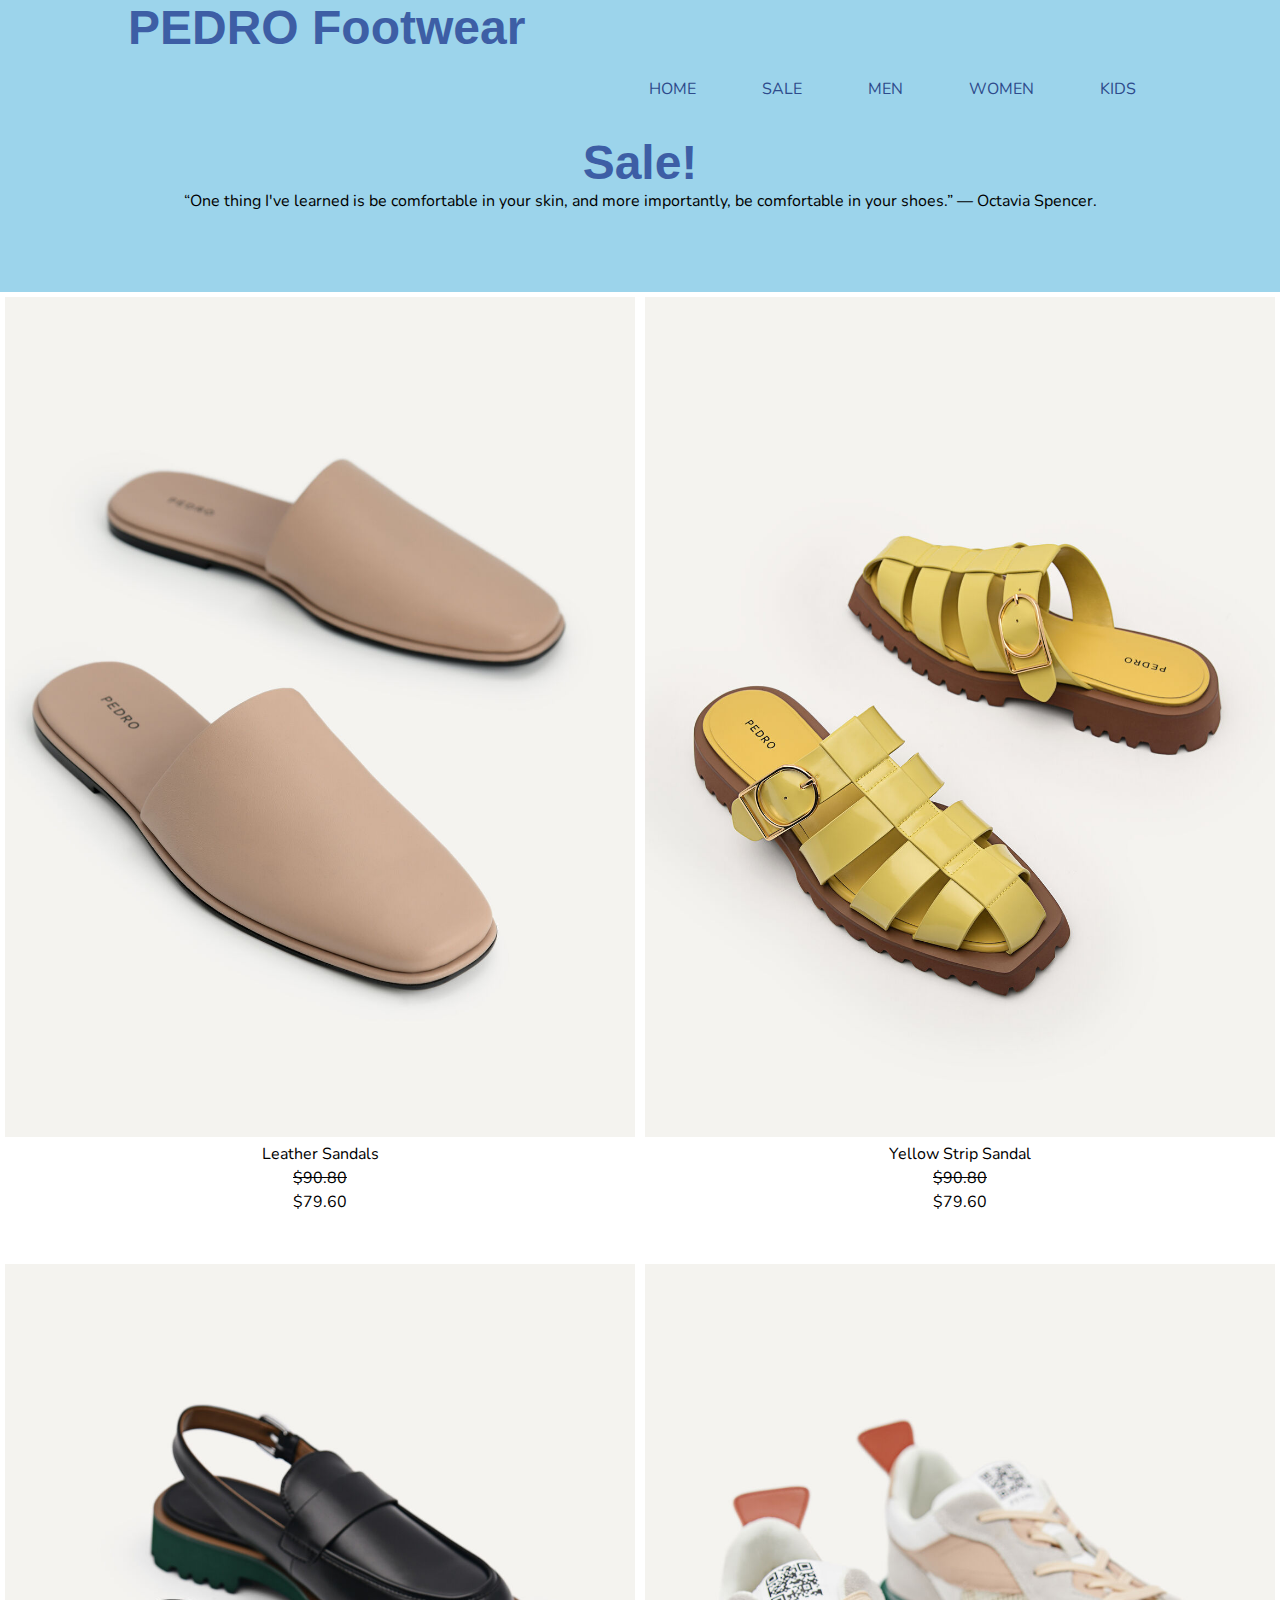
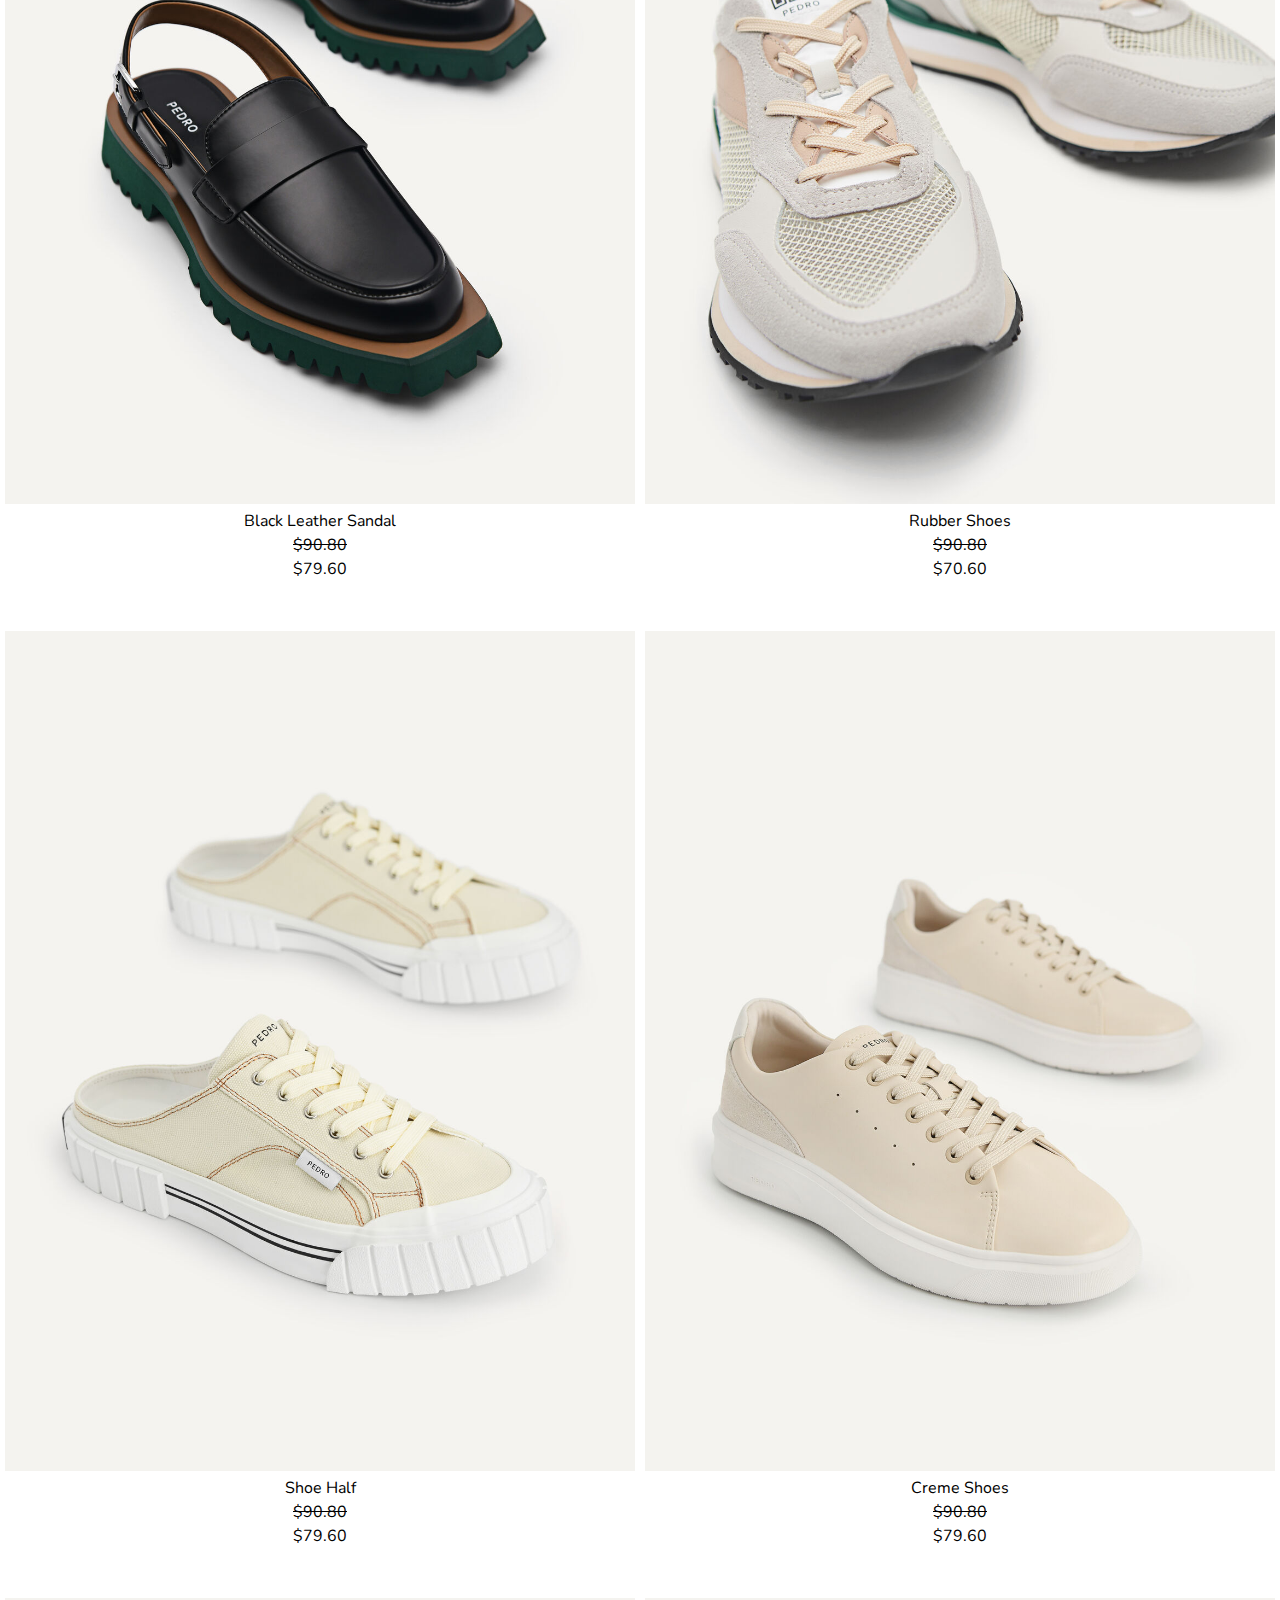
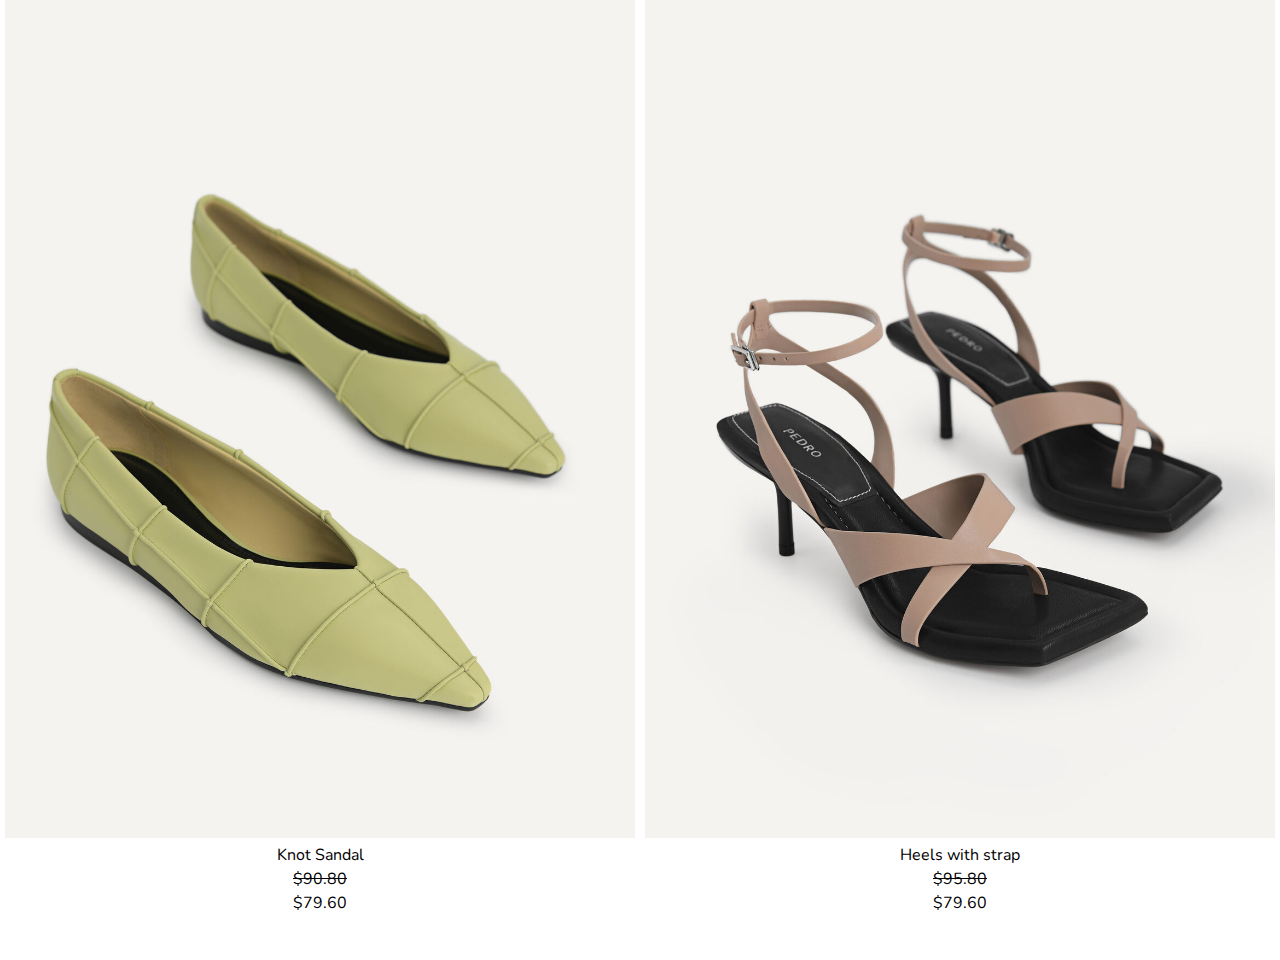
<file: Project/sale.html>
<!DOCTYPE html>
<html lang="en">
  <head>
    <meta charset="UTF-8">
    <title>PEDRO Footwear</title>
    <link rel="manifest" href="/manifest.json">
  <link rel="stylesheet" href="css/style.css">
  <link rel="stylesheet" href="css/women.css">
  <link rel="icon" href="images/logo-ccs-60.png" type="image/x-icon" />
  <link rel="apple-touch-icon" href="images/rose-icon64x64.png">
  <meta name="viewport" content="width=device-width, initial-scale=1.0">
  <meta name="theme-color" content="white"/>
  <meta name="apple-mobile-web-app-capable" content="yes">
  <meta name="apple-mobile-web-app-status-bar-style" content="black">
  <meta name="apple-mobile-web-app-title" content="ITST 304">
  <meta name="msapplication-TileImage" content="images/rose-icon96x96.png">
  <meta name="msapplication-TileColor" content="#FFFFFF">
  <script src="https://ajax.googleapis.com/ajax/libs/jquery/3.6.0/jquery.min.js"></script>
  <script src="https://cdn.jsdelivr.net/npm/bootstrap@5.0.2/dist/js/bootstrap.bundle.min.js" integrity="sha384-MrcW6ZMFYlzcLA8Nl+NtUVF0sA7MsXsP1UyJoMp4YLEuNSfAP+JcXn/tWtIaxVXM" crossorigin="anonymous"></script>
    <body>
    <div class="container">
      <h1>PEDRO Footwear</h1>

      <nav>
        <ul>
         <li><a href="index.html">Home</a></li>
          <li><a href="sale.html">Sale</a></li>
          <li><a href="men.html">Men</a></li>
          <li><a href="women.html">Women</a></li>
          <li><a href="kids.html">Kids</a></li>
        </ul>
      </nav>
    </div>
    <main>
      </nav>
          <div class="container-fluid">

            <div class="jumbotron">
              <h1 class="text-center">Sale!</h1>
              <p class="text-center">“One thing I've learned is be comfortable in your skin, and more importantly, be comfortable in your shoes.”
                — Octavia Spencer.</p>
            </div>
          </div>
            <div class="row">
              <div class="col-sm-6 col-md-4 col-lg-3">
                <figure>
                   <!-- Trigger/Open The Modal -->
                  <img src="images/sale1.jpg" class="img-thumbnail grayscale" id="myBtn">
                  <figcaption>Leather Sandals<br><strike>$90.80</strike><br>$79.60</figcaption>
                        <!-- The Modal -->
                        <div id="myModal" class="modal">
                          <!-- Modal content -->
                          <div class="modal-content">
                            <span class="close">&times;</span>
                            <div><img src="images/sale1.jpg" class="img-thumbnail grayscale">
                            </div>
                            <div class="product-price">
                            <h2>Leather Sandals</h2><!--name of product-->
                            <h3>$79.60</h3>

                            <!-- Modal input -->
                            <input type="text" name="name" class="name" placeholder="Name" required><br>
                            <input type="text" name="address" class="address" placeholder="Address" required><br>
                            <input type="text" name="Size" class="size" placeholder="Size" required><br>
                            <input type="text" name="Quantity" class="quantity" placeholder="Quantity" required><br>
                            <input type="text" name="Color" class="color" placeholder="Color" required><br>
                            
                            <button class="button" style="vertical-align:middle"><span>Submit</span></button><!--button-->
                          </div><!--#product-price-->
                          </div>
                        </div><!--close of modal-->
                        </figure>
              </div>
              <div class="col-sm-6 col-md-4 col-lg-3">
                <figure>
                   <!-- Trigger/Open The Modal -->
                  <img src="images/sale2.jpg" class="img-thumbnail grayscale" id="myBtn2">
                  <figcaption>Yellow Strip Sandal<br><strike>$90.80</strike><br>$79.60</figcaption>
                        <!-- The Modal -->
                        <div id="myModal2" class="modal">
                          <!-- Modal content -->
                          <div class="modal-content">
                            <span class="close2">&times;</span>
                            <div><img src="images/sale2.jpg" class="img-thumbnail grayscale">
                            </div>
                            <div class="product-price">
                            <h2>Yellow Strip Sandal</h2><!--name of product-->
                            <h3>$79.60</h3>

                            <!-- Modal input -->
                            <input type="text" name="name" class="name" placeholder="Name" required><br>
                            <input type="text" name="address" class="address" placeholder="Address" required><br>
                            <input type="text" name="Size" class="size" placeholder="Size" required><br>
                            <input type="text" name="Quantity" class="quantity" placeholder="Quantity" required><br>
                            <input type="text" name="Color" class="color" placeholder="Color" required><br>
                            
                            <button class="button" style="vertical-align:middle"><span>Submit</span></button><!--button-->
                          </div><!--#product-price-->
                          </div>
                        </div><!--close of modal-->
                        </figure>
              </div>
              <div class="col-sm-6 col-md-4 col-lg-3">
                <figure>
                   <!-- Trigger/Open The Modal -->
                  <img src="images/sale3.jpg" class="img-thumbnail grayscale" id="myBtn3">
                  <figcaption>Black Leather Sandal<br><strike>$90.80</strike><br>$79.60</figcaption>
                        <!-- The Modal -->
                        <div id="myModal3" class="modal">
                          <!-- Modal content -->
                          <div class="modal-content">
                            <span class="close3">&times;</span>
                            <div><img src="images/sale3.jpg" class="img-thumbnail grayscale">
                            </div>
                            <div class="product-price">
                            <h2>Black Leather Sandal</h2><!--name of product-->
                            <h3>$79.60</h3>

                            <!-- Modal input -->
                            <input type="text" name="name" class="name" placeholder="Name" required><br>
                            <input type="text" name="address" class="address" placeholder="Address" required><br>
                            <input type="text" name="Size" class="size" placeholder="Size" required><br>
                            <input type="text" name="Quantity" class="quantity" placeholder="Quantity" required><br>
                            <input type="text" name="Color" class="color" placeholder="Color" required><br>
                            
                            <button class="button" style="vertical-align:middle"><span>Submit</span></button><!--button-->
                          </div><!--#product-price-->
                          </div>
                        </div><!--close of modal-->
                        </figure>
              </div>
              <div class="col-sm-6 col-md-4 col-lg-3">
                <figure>
                   <!-- Trigger/Open The Modal -->
                  <img src="images/sale4.jpg" class="img-thumbnail grayscale" id="myBtn4">
                  <figcaption>Rubber Shoes<br><strike>$90.80</strike><br>$70.60</figcaption>
                        <!-- The Modal -->
                        <div id="myModal4" class="modal">
                          <!-- Modal content -->
                          <div class="modal-content">
                            <span class="close4">&times;</span>
                            <div><img src="images/sale4.jpg" class="img-thumbnail grayscale">
                            </div>
                            <div class="product-price">
                            <h2>Rubber Shoes</h2><!--name of product-->
                            <h3>$70.60</h3>

                            <!-- Modal input -->
                            <input type="text" name="name" class="name" placeholder="Name" required><br>
                            <input type="text" name="address" class="address" placeholder="Address" required><br>
                            <input type="text" name="Size" class="size" placeholder="Size" required><br>
                            <input type="text" name="Quantity" class="quantity" placeholder="Quantity" required><br>
                            <input type="text" name="Color" class="color" placeholder="Color" required><br>
                            
                            <button class="button" style="vertical-align:middle"><span>Submit</span></button><!--button-->
                          </div><!--#product-price-->
                          </div>
                        </div><!--close of modal-->
                        </figure>
              </div>
              <div class="col-sm-6 col-md-4 col-lg-3">
                <figure>
                   <!-- Trigger/Open The Modal -->
                  <img src="images/sale5.jpg" class="img-thumbnail grayscale" id="myBtn5">
                  <figcaption>Shoe Half<br><strike>$90.80</strike><br>$79.60</figcaption>
                        <!-- The Modal -->
                        <div id="myModal5" class="modal">
                          <!-- Modal content -->
                          <div class="modal-content">
                            <span class="close5">&times;</span>
                            <div><img src="images/sale5.jpg" class="img-thumbnail grayscale">
                            </div>
                            <div class="product-price">
                            <h2>Shoe half</h2><!--name of product-->
                            <h3>$79.60</h3>

                            <!-- Modal input -->
                            <input type="text" name="name" class="name" placeholder="Name" required><br>
                            <input type="text" name="address" class="address" placeholder="Address" required><br>
                            <input type="text" name="Size" class="size" placeholder="Size" required><br>
                            <input type="text" name="Quantity" class="quantity" placeholder="Quantity" required><br>
                            <input type="text" name="Color" class="color" placeholder="Color" required><br>
                            
                            <button class="button" style="vertical-align:middle"><span>Submit</span></button><!--button-->
                          </div><!--#product-price-->
                          </div>
                        </div><!--close of modal-->
                        </figure>
              </div>
              <div class="col-sm-6 col-md-4 col-lg-3">
                <figure>
                   <!-- Trigger/Open The Modal -->
                  <img src="images/sale7.jpg" class="img-thumbnail grayscale" id="myBtn6">
                  <figcaption>Creme Shoes<br><strike>$90.80</strike><br>$79.60</figcaption>
                        <!-- The Modal -->
                        <div id="myModal6" class="modal">
                          <!-- Modal content -->
                          <div class="modal-content">
                            <span class="close6">&times;</span>
                            <div><img src="images/sale7.jpg" class="img-thumbnail grayscale">
                            </div>
                            <div class="product-price">
                            <h2>Creme Shoes</h2><!--name of product-->
                            <h3>$79.60</h3>

                            <!-- Modal input -->
                            <input type="text" name="name" class="name" placeholder="Name" required><br>
                            <input type="text" name="address" class="address" placeholder="Address" required><br>
                            <input type="text" name="Size" class="size" placeholder="Size" required><br>
                            <input type="text" name="Quantity" class="quantity" placeholder="Quantity" required><br>
                            <input type="text" name="Color" class="color" placeholder="Color" required><br>
                            
                            <button class="button" style="vertical-align:middle"><span>Submit</span></button><!--button-->
                          </div><!--#product-price-->
                          </div>
                        </div><!--close of modal-->
                        </figure>
              </div>
              <div class="col-sm-6 col-md-4 col-lg-3">
                <figure>
                   <!-- Trigger/Open The Modal -->
                  <img src="images/sale8.jpg" class="img-thumbnail grayscale" id="myBtn7">
                  <figcaption>Knot Sandal<br><strike>$90.80</strike><br>$79.60</figcaption>
                        <!-- The Modal -->
                        <div id="myModal7" class="modal">
                          <!-- Modal content -->
                          <div class="modal-content">
                            <span class="close7">&times;</span>
                            <div><img src="images/sale8.jpg" class="img-thumbnail grayscale">
                            </div>
                            <div class="product-price">
                            <h2>Knot Sandal</h2><!--name of product-->
                            <h3>$79.60</h3>

                            <!-- Modal input -->
                            <input type="text" name="name" class="name" placeholder="Name" required><br>
                            <input type="text" name="address" class="address" placeholder="Address" required><br>
                            <input type="text" name="Size" class="size" placeholder="Size" required><br>
                            <input type="text" name="Quantity" class="quantity" placeholder="Quantity" required><br>
                            <input type="text" name="Color" class="color" placeholder="Color" required><br>
                            
                            <button class="button" style="vertical-align:middle"><span>Submit</span></button><!--button-->
                          </div><!--#product-price-->
                          </div>
                        </div><!--close of modal-->
                        </figure>
              </div>
              <div class="col-sm-6 col-md-4 col-lg-3">
                <figure>
                   <!-- Trigger/Open The Modal -->
                  <img src="images/sale9.jpg" class="img-thumbnail grayscale" id="myBtn8">
                  <figcaption>Heels with strap<br><strike>$95.80</strike><br>$79.60</figcaption>
                        <!-- The Modal -->
                        <div id="myModal8" class="modal">
                          <!-- Modal content -->
                          <div class="modal-content">
                            <span class="close8">&times;</span>
                            <div><img src="images/sale9.jpg" class="img-thumbnail grayscale">
                            </div>
                            <div class="product-price">
                            <h2>Heels with Strap</h2><!--name of product-->
                            <h3>$79.60</h3>

                            <!-- Modal input -->
                            <input type="text" name="name" class="name" placeholder="Name" required><br>
                            <input type="text" name="address" class="address" placeholder="Address" required><br>
                            <input type="text" name="Size" class="size" placeholder="Size" required><br>
                            <input type="text" name="Quantity" class="quantity" placeholder="Quantity" required><br>
                            <input type="text" name="Color" class="color" placeholder="Color" required><br>
                            
                            <button class="button" style="vertical-align:middle"><span>Submit</span></button><!--button-->
                          </div><!--#product-price-->
                          </div>
                        </div><!--close of modal-->
                        </figure>
              </div>
            </div>
             
          
          
<script src="js/app.js"></script>
  </body>
</html>
</file>
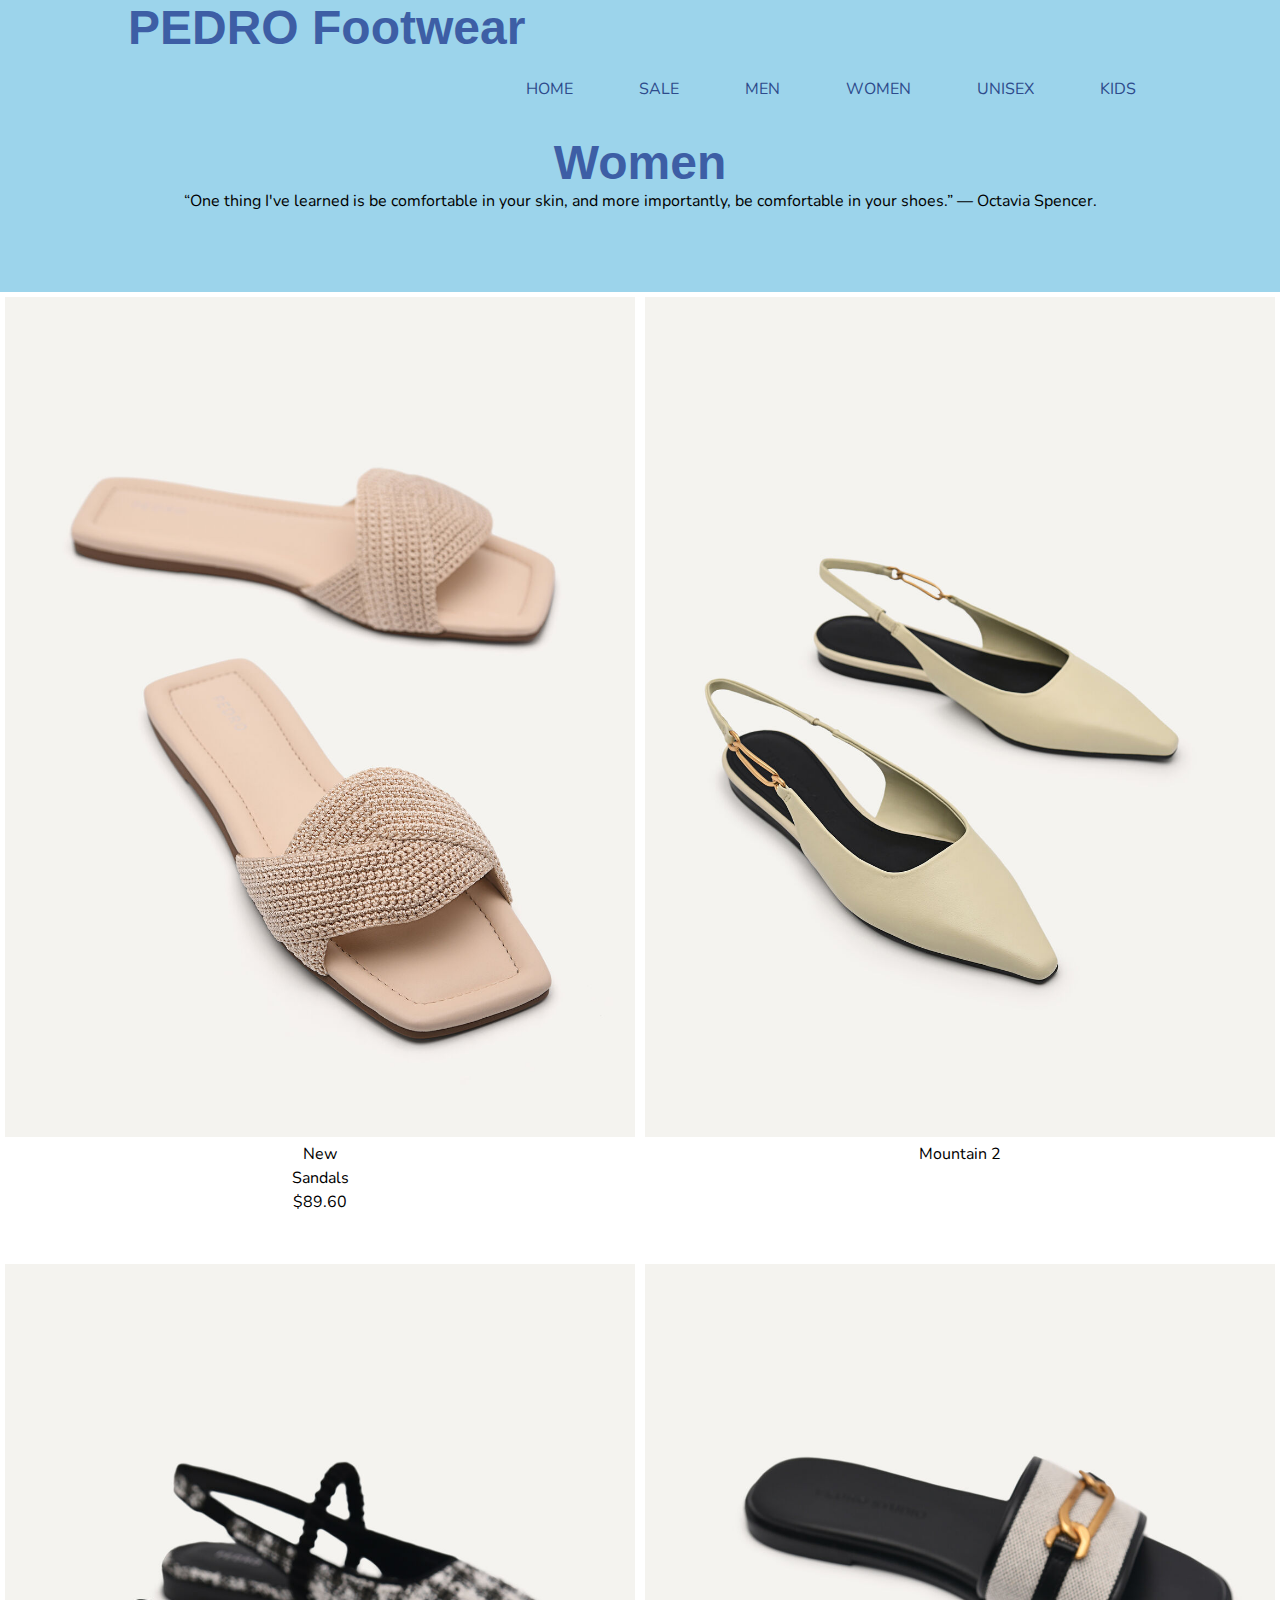
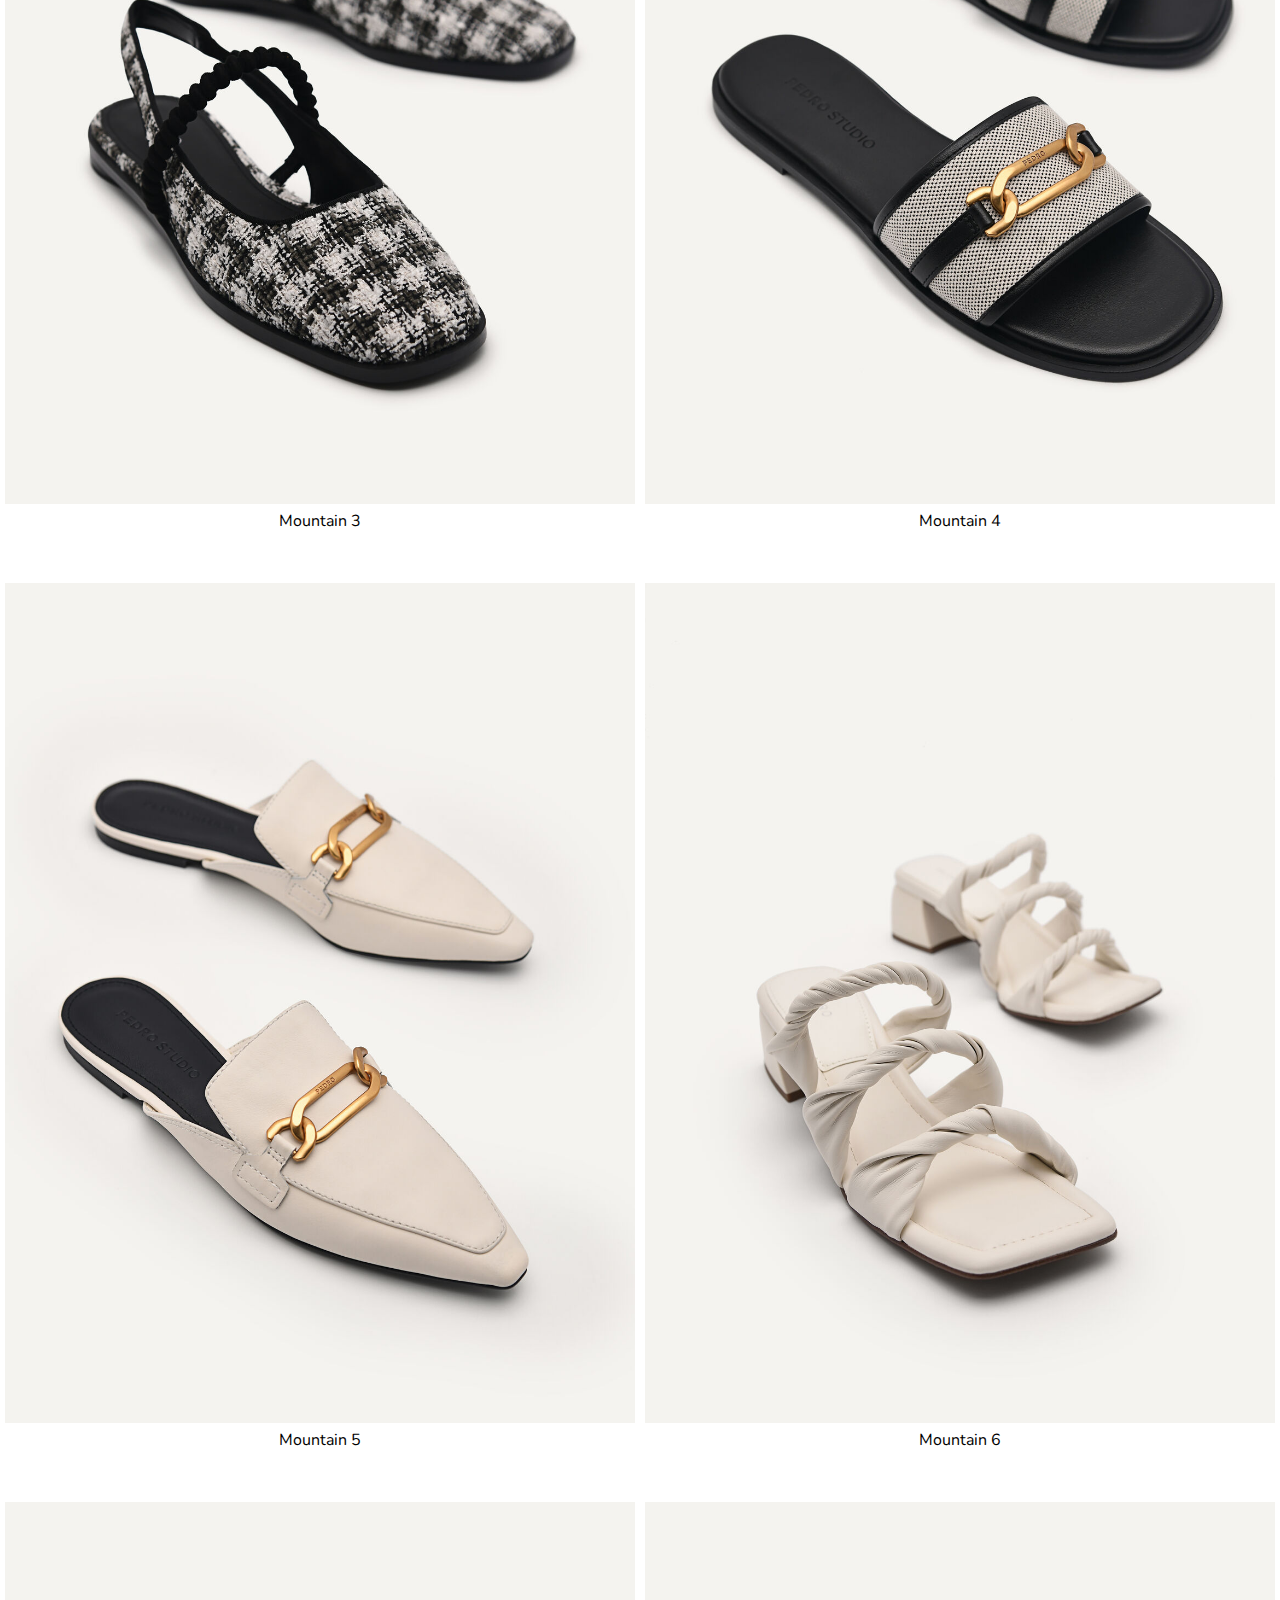
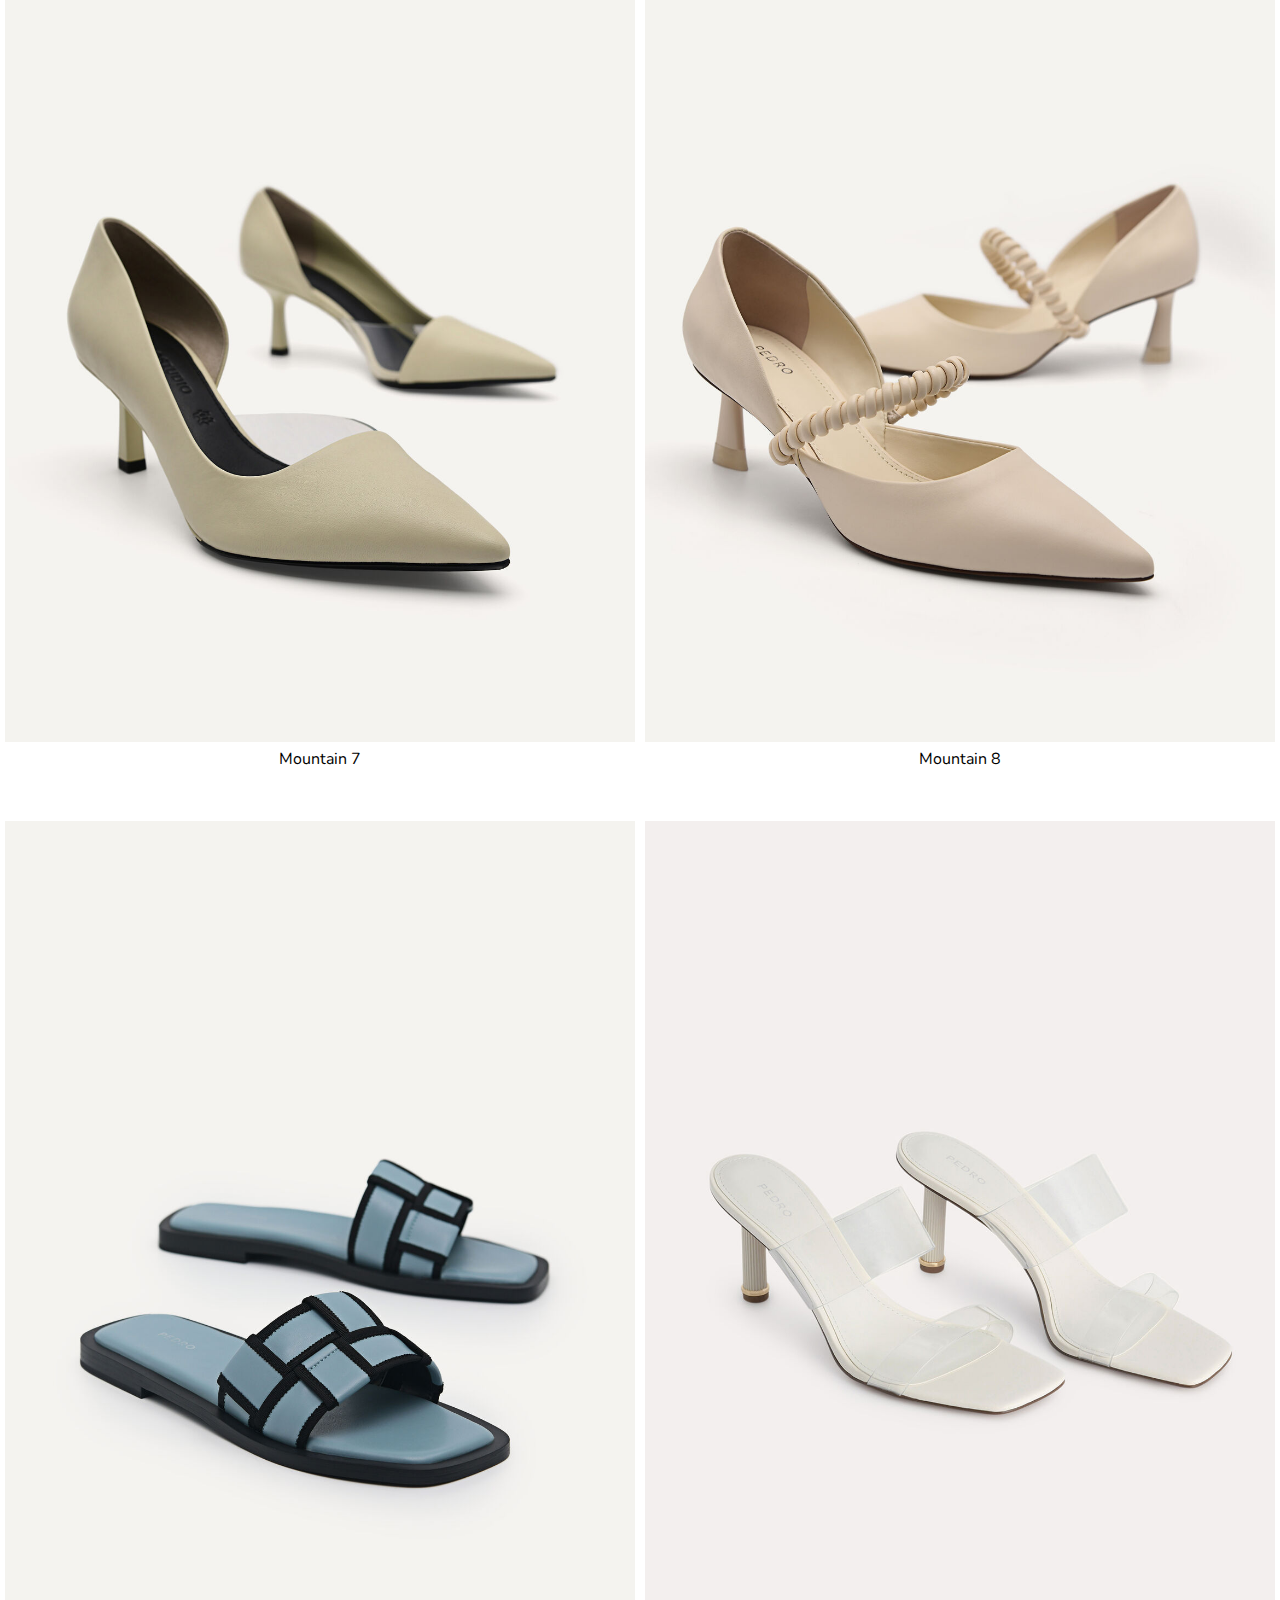
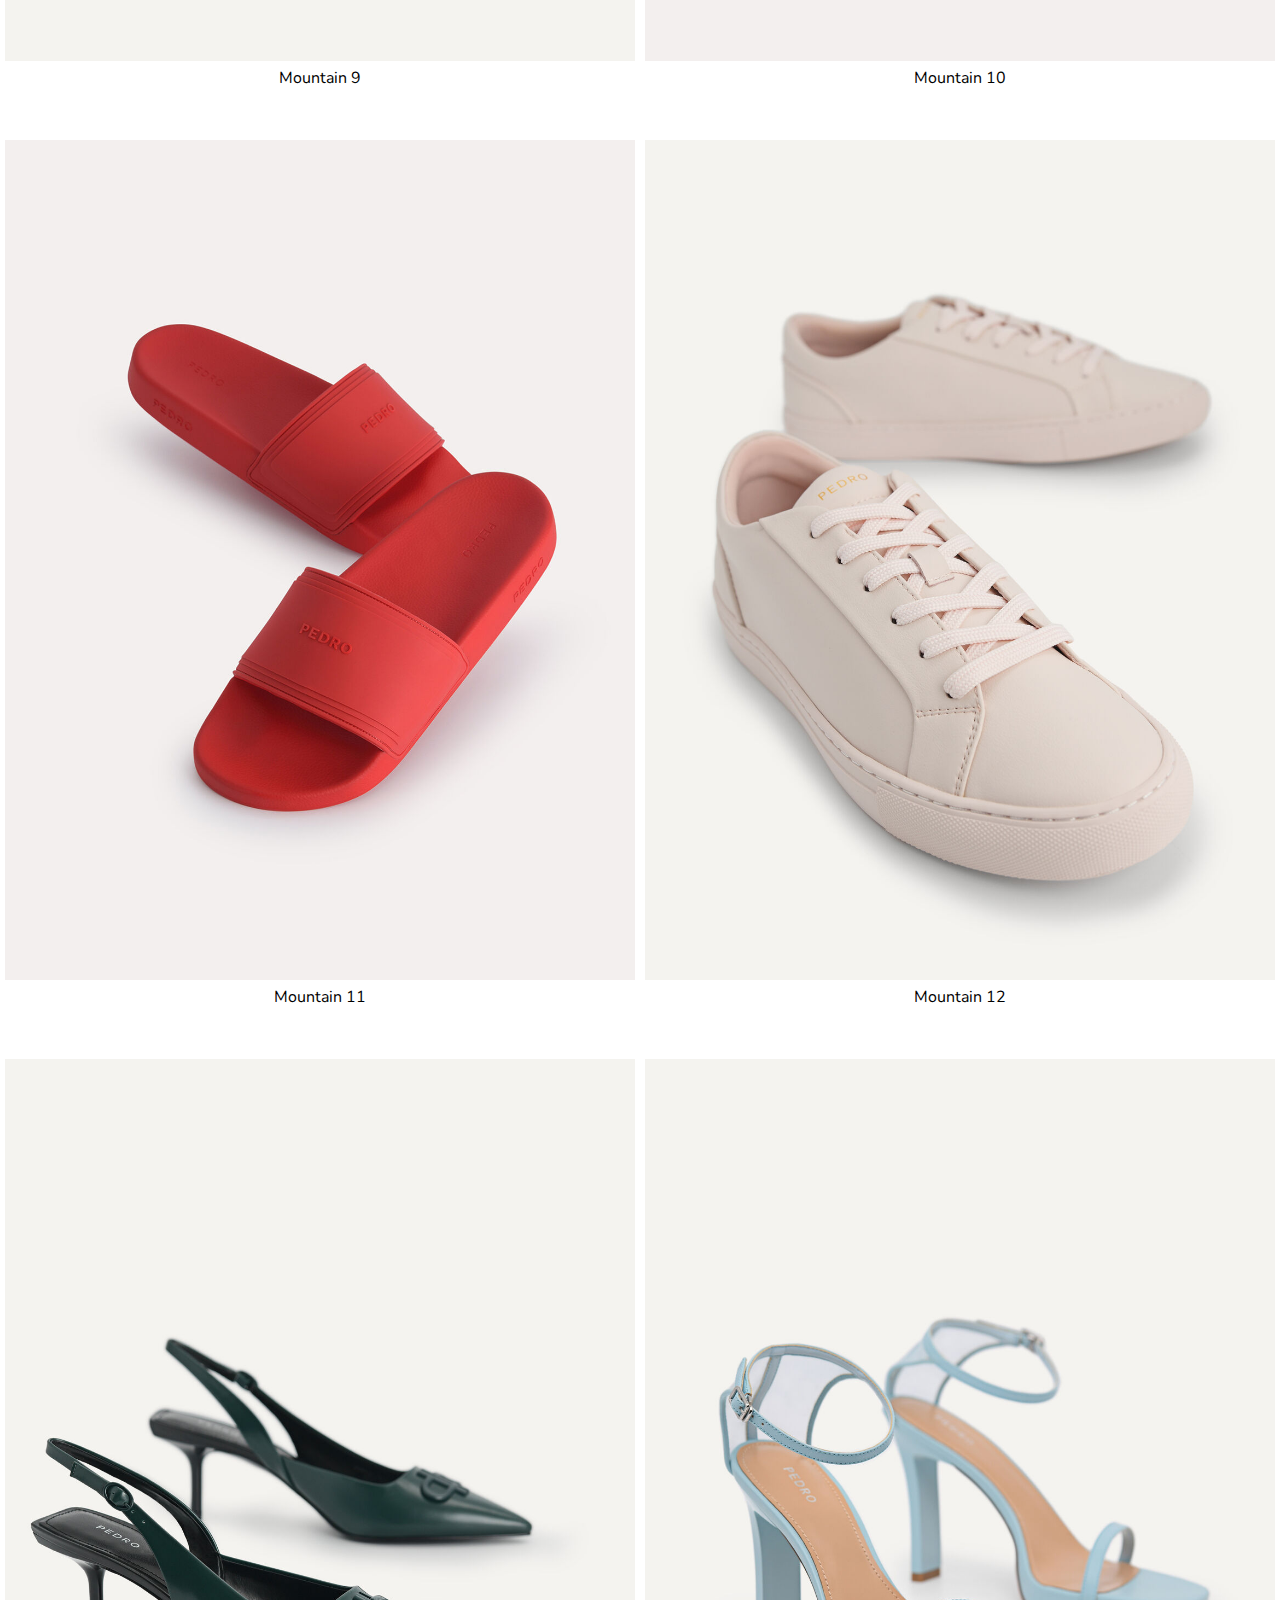
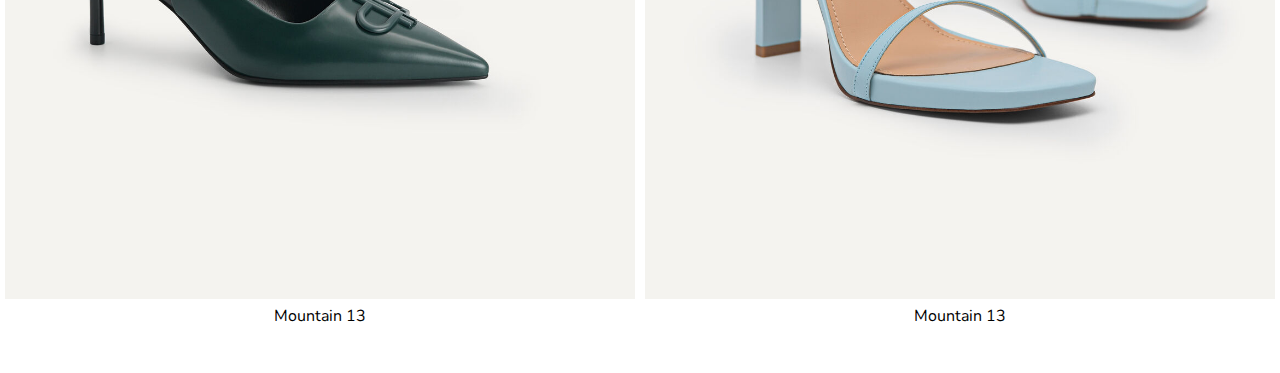
<file: Project/unisex.html>
<!DOCTYPE html>
<html lang="en">
  <head>
    <meta charset="UTF-8">
    <title>PEDRO Footwear</title>
    <link rel="manifest" href="/manifest.json">
  <link rel="stylesheet" href="css/style.css">
  <link rel="stylesheet" href="css/women.css">
  <link rel="icon" href="images/logo-ccs-60.png" type="image/x-icon" />
  <link rel="apple-touch-icon" href="images/rose-icon64x64.png">
  <meta name="viewport" content="width=device-width, initial-scale=1.0">
  <meta name="theme-color" content="white"/>
  <meta name="apple-mobile-web-app-capable" content="yes">
  <meta name="apple-mobile-web-app-status-bar-style" content="black">
  <meta name="apple-mobile-web-app-title" content="ITST 304">
  <meta name="msapplication-TileImage" content="images/rose-icon96x96.png">
  <meta name="msapplication-TileColor" content="#FFFFFF">
  <script src="https://ajax.googleapis.com/ajax/libs/jquery/3.6.0/jquery.min.js"></script>
  <script src="https://cdn.jsdelivr.net/npm/bootstrap@5.0.2/dist/js/bootstrap.bundle.min.js" integrity="sha384-MrcW6ZMFYlzcLA8Nl+NtUVF0sA7MsXsP1UyJoMp4YLEuNSfAP+JcXn/tWtIaxVXM" crossorigin="anonymous"></script>
    <body>
    <div class="container">
      <h1>PEDRO Footwear</h1>

      <nav>
        <ul>
         <li><a href="index.html">Home</a></li>
          <li><a href="sale.html">Sale</a></li>
          <li><a href="men.html">Men</a></li>
          <li><a href="women.html">Women</a></li>
          <li><a href="unisex.html">Unisex</a></li>
          <li><a href="kids.html">Kids</a></li>
        </ul>
      </nav>
    </div>
    <main>
      </nav>
          <div class="container-fluid">

            <div class="jumbotron">
              <h1 class="text-center">Women</h1>
              <p class="text-center">“One thing I've learned is be comfortable in your skin, and more importantly, be comfortable in your shoes.”
                — Octavia Spencer.</p>
            </div>
          </div>
            <div class="row">
              <div class="col-sm-6 col-md-4 col-lg-3">
                <figure>
                  <img src="images/women.jpg" class="img-thumbnail grayscale">
                  <figcaption>New<br>Sandals<br>$89.60</figcaption>
                </figure>
              </div>
              <div class="col-sm-6 col-md-4 col-lg-3">
                <figure>
                  <img src="images/women2.jpg" class="img-thumbnail grayscale">
                  <figcaption>Mountain 2</figcaption>
                </figure>
              </div>
              <div class="col-sm-6 col-md-4 col-lg-3">
                <figure>
                  <img src="images/women3.jpg" class="img-thumbnail grayscale">
                  <figcaption>Mountain 3</figcaption>
                </figure>
              </div>
              <div class="col-sm-6 col-md-4 col-lg-3">
                <figure>
                  <img src="images/women(4).jpg" class="img-thumbnail grayscale">
                  <figcaption>Mountain 4</figcaption>
                </figure>
              </div>
              <div class="col-sm-6 col-md-4 col-lg-3">
                <figure>
                  <img src="images/women(5).jpg" class="img-thumbnail grayscale">
                  <figcaption>Mountain 5</figcaption>
                </figure>
              </div>
              <div class="col-sm-6 col-md-4 col-lg-3">
                <figure>
                  <img src="images/women(6).jpg" class="img-thumbnail grayscale">
                  <figcaption>Mountain 6</figcaption>
                </figure>
              </div>
              <div class="col-sm-6 col-md-4 col-lg-3">
                <figure>
                  <img src="images/women(7).jpg" class="img-thumbnail grayscale">
                  <figcaption>Mountain 7</figcaption>
                </figure>
              </div>
              <div class="col-sm-6 col-md-4 col-lg-3">
                <figure>
                  <img src="images/women(8).jpg" class="img-thumbnail grayscale">
                  <figcaption>Mountain 8</figcaption>
                </figure>
              </div>
              <div class="col-sm-6 col-md-4 col-lg-3">
                <figure>
                  <img src="images/women(10).jpg" class="img-thumbnail grayscale">
                  <figcaption>Mountain 9</figcaption>
                </figure>
              </div>
              <div class="col-sm-6 col-md-4 col-lg-3">
                <figure>
                  <img src="images/women(11).jpg" class="img-thumbnail grayscale">
                  <figcaption>Mountain 10</figcaption>
                </figure>
              </div>
              <div class="col-sm-6 col-md-4 col-lg-3">
                <figure>
                  <img src="images/women(12).jpg" class="img-thumbnail grayscale">
                  <figcaption>Mountain 11</figcaption>
                </figure>
              </div>
              <div class="col-sm-6 col-md-4 col-lg-3">
                <figure>
                  <img src="images/women(13).jpg" class="img-thumbnail grayscale">
                  <figcaption>Mountain 12</figcaption>
                </figure>
                </div>
              <div class="col-sm-6 col-md-4 col-lg-3">
                <figure>
                <img src="images/women(14).jpg" class="img-thumbnail grayscale">
                <figcaption>Mountain 13</figcaption>
                </figure>
              </div>
              <div class="col-sm-6 col-md-4 col-lg-3">
                <figure>
                <img src="images/women(15).jpg" class="img-thumbnail grayscale">
                <figcaption>Mountain 13</figcaption>
                </figure>
            </div>
          
          
<script src="js/app.js"></script>
  </body>
</html>
</file>
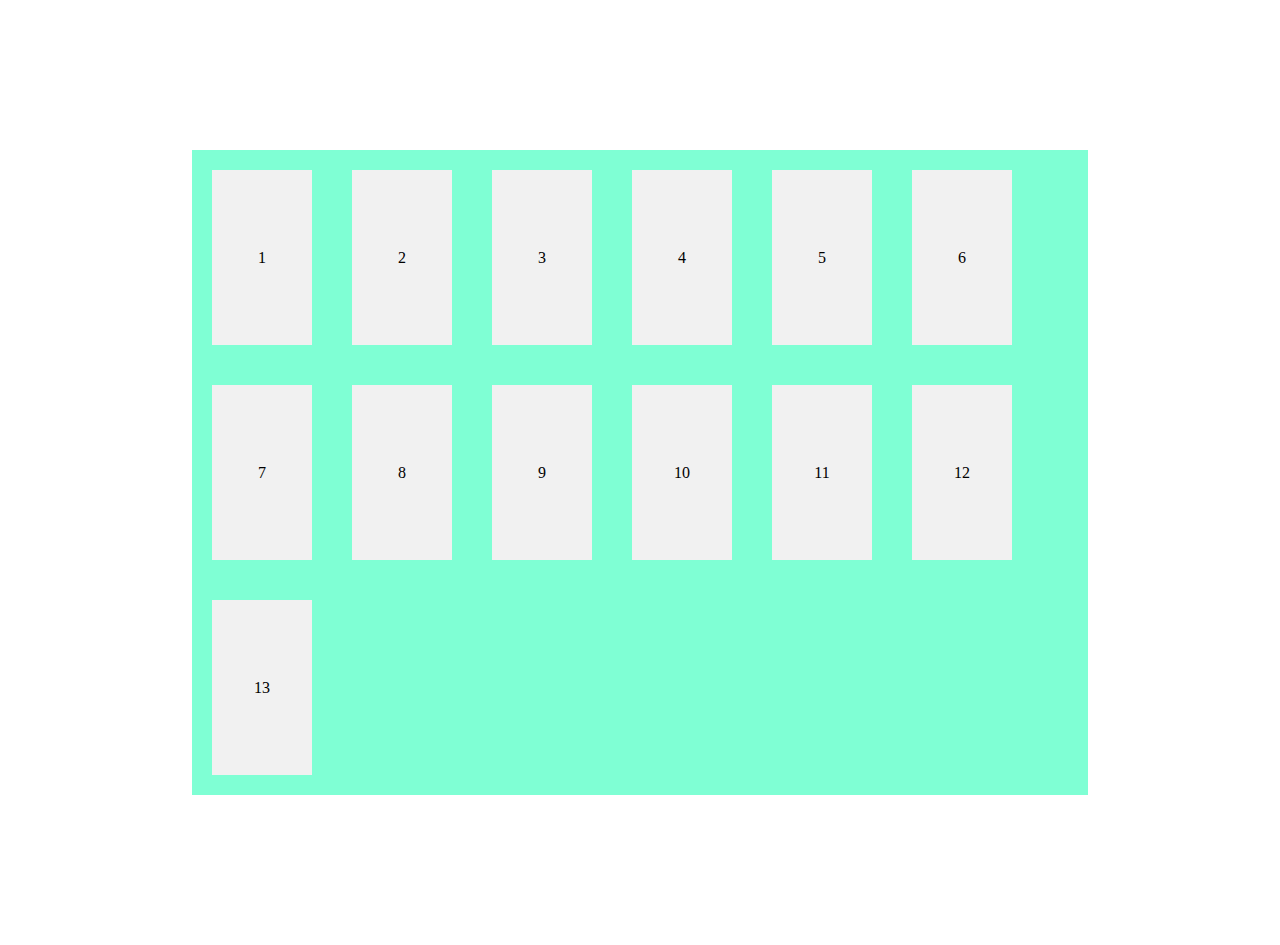
<file: web dev/GRID and FLEX BOX/flexbox.html>
<!DOCTYPE html>
<html lang="en">
  <head>
    <meta charset="UTF-8" />
    <meta http-equiv="X-UA-Compatible" content="IE=edge" />
    <meta name="viewport" content="width=device-width, initial-scale=1.0" />
    <link rel="stylesheet" type="text/css" href="css/flex.css" />
    <title>Flex Box</title>
  </head>
  <body>
    <div class="flex-container">
      <div>1</div>
      <div>2</div>
      <div>3</div>
      <div>4</div>
      <div>5</div>
      <div>6</div>
      <div>7</div>
      <div>8</div>
      <div>9</div>
      <div>10</div>
      <div>11</div>
      <div>12</div>
      <div>13</div>
    </div>
  </body>
</html>
</file>
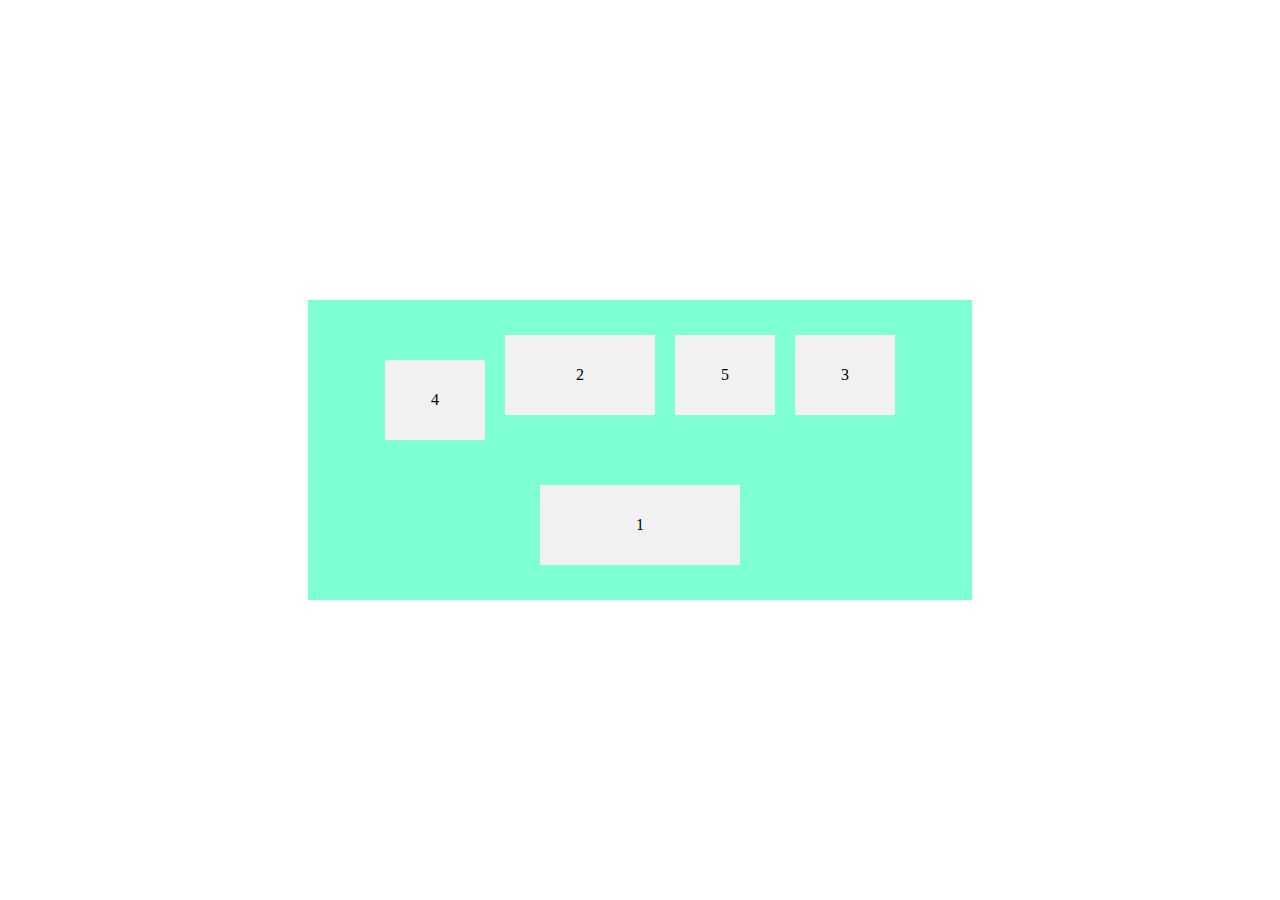
<file: web dev/GRID and FLEX BOX/test.html>
<!DOCTYPE html>
<html lang="en">
  <head>
    <meta charset="UTF-8" />
    <meta http-equiv="X-UA-Compatible" content="IE=edge" />
    <meta name="viewport" content="width=device-width, initial-scale=1.0" />
    <link rel="stylesheet" type="text/css" href="css/test.css" />
    <title>Document</title>
  </head>
  <body>
    <!-- TODO: can create list:::: "ul>li*4" -->
    <!-- TODO: can create class and ID in fastest way address#emmet or address.emmet -->
    <!-- *link for emmet https://emmet.io/  -->
    <!-- *emmet for grouping div>(header>ul>li*2>a)+footer>p -->

    <div class="container">
      <div class="order5">1</div>
      <div class="order2">2</div>
      <div class="order4">3</div>
      <div class="order1">4</div>
      <div class="order3">5</div>
    </div>
  </body>
</html>
</file>
<file: web dev/column-layout/column-layout/css/style.css>
/*
Project Name: Column Layout
Author: Jandy Erick C. Gulpe https://www.facebook.com/bhoxjandy
Developed @ One Month in PH
*/



/*----------------------------------------------------------------------------- 
=01 BASE STYLES 
-----------------------------------------------------------------------------*/

/* Box Model Hack */
* {
     -moz-box-sizing: border-box; /* Firexfox */
     -webkit-box-sizing: border-box; /* Safari/Chrome/iOS/Android */
     box-sizing: border-box; /* IE */
}

/* Clear Class */
.clear {
	clear: both;
}

.alignleft {
     float: left;
     margin: 0 15px 15px 0;
}

.alignright {
     float: right;
     margin: 0 0 15px 15px;
}

/*inline and block
     display: inline; = inline elements allow text, or other HTML elements to pile up on either side // can not maintain width. hinanug lang yung text
     display: block; = elements won’t allow any other HTML elements to appear either to the left or right // can maintain width
     display: inline-block; = can maintain width. inline-block: the box acts like a block element. yeat it flows on the page inline.
*/



/*----------------------------------------------------------------------------- 
=02 LAYOUT 
-----------------------------------------------------------------------------*/

#container {
     width: 1000px;
     margin: 0 auto 0 auto;
}

#header {
     background: silver;
     padding: 50px;
}

#main {
     background: skyblue;
     padding: 50px;
     width: 700px;
     float: left;
}
#sidebar {
     background: pink;
     width: 300px;
     float: left;
     padding: 50px;
}

#footer {
     background: peachpuff;
     padding: 50px;
}
</file>
<file: web dev/happy-birthday/happy-birthday/css/style.css>
/* NTH-CHILD() link
 *https://developer.mozilla.org/en-US/docs/Web/CSS/:nth-child
*/



/*
 * General Styles
*/


body {
  background: url('../images/space-background.png');
  font-family: 'Open Sans', arial, sans-serif;

  /* Full Page Background Receipe */
  background-size: cover;
  background-position: center;
  background-attachment: fixed;
}

* {
  -moz-box-sizing: border-box; /* Firexfox */
  -webkit-box-sizing: border-box; /* Safari/Chrome/iOS/Android */
  box-sizing: border-box; /* IE */
}

.clearfix:after {
  content: "";
  display: table;
  clear: both;
}

p {
  font-size: 1rem;
  line-height: 1.75;
  margin-bottom: 28px;
}

strong {
  font-weight: bold;
}

ul li {
  list-style: decimal inside;
}

/*
 * Heading Styles
*/


h1, h2 {
  font-family: 'Lobster', cursive;
  color: #e22f8f;
  text-align: center;
  margin-bottom: 32px;
}

h1 {

  font-size: 2.5rem;
}

h2 {
  font-size: 2rem;
}

/*
 * Container Styles
*/

.container {
  width: 600px;
  margin: 100px auto;
  background: #FFF;
  border-radius: 20px;
}

/*
 * Hero Styles
*/
.hero {
  line-height: 0;
}
.hero img {
  width: 100%;
  border-radius: 20px 20px 0 0;
}

/*
 * Aside Styles
*/
aside.left {
  float: left;
  padding: 20px;
}
aside.right {
  float: right;
}
/*
 * section Styles
*/
section.intro, section.contact {
  padding: 40px;
}
section.contact {
  overflow: hidden;
  background: #E0E3E5;
}
section.intro {
  padding-right: 20px;
}
/*
 * NTH-CHILD StyleS
*/
section:nth-child(2n+1) {
  border-radius: 20px 20px 0 0;
  background: #E0E3E5;
}
</file>
<file: web dev/happy-birthday/happy-birthday/css/small.css>
.container {
    width: 100%;
    margin: 0;
    padding: 0;
}

.hero img {
    border-radius: 0;
}

aside.right , aside.left {
    text-align: center;
    float: inherit;
}

section {
    text-align: center;
}

.contact {
    background: #f5ebeb;
}
.contact p {
    margin-bottom: 0;
}
.map iframe {
  width: 100%;
}




/*
notes!

Welcome to the wonderful world of media queries! In this lesson, we use conditional CSS rules to keep your images beautiful at every size. We also cover the principle of specificity. Specificity is what your browser uses to decide the value (or importance) of conflicting CSS property values. Let’s learn more!

Specificity - Here, it means that the choices you specify farther down your style sheet override the choices above them. If you make the background grey, and then later on in the cascade make your background blue, the background will look blue. It defers to the most recent code in your CSS. 

But the neat thing about media queries is that they allow you to switch between different style sheets so that one only overrides the other when certain conditions are met. Here's how it should look: 

<head>
    <title>Happy Birthday Alexis!</title>
    <meta name="description" content="Happy Birthday Alexis!">
    <link rel="stylesheet" href="css/reset.css">
    <link rel="stylesheet" href="css/style.css">
    <link rel="stylesheet" href="css/small.css" media="(max-width: 630px)">
    <link href='https://fonts.googleapis.com/css?family=Open+Sans:300,700|Lobster' rel='stylesheet' type='text/css'>
    <meta name="viewport" content="width=device-width, initial-scale=1">
  </head>
Here, we're dealing with a size condition. When the image is larger than 630 pixels, the second sheet doesn't load at all. When the image is smaller than 630 pixels, the second CSS sheet knows to get off the couch and actually do something.

Remember: there's no one right answer. If it makes more sense to you to define a media query by the minimum width, go for it! 

It's important to input your style sheets in the correct order: style.css and then small.css. Because small.css doesn't outright replace the first CSS sheet. It simply overrides duplicate conditions. This allows you to code for different size screens. 

Tip: Keep toggling back and forth between large and small views of your invitation as you play around. Make sure the features that look good in one view but not the other only appear at the right time, in the right size.

















Pixels vs. Ems vs. Rems what’s the difference? In this lesson, we take a moment to go over the differences between Pixels, Ems, and Rems, and talk about which unit is the most useful for creating responsive code.

Pixel - An absolute unit of measurement - the smallest area of illumination on a display screen (although the physical size of a pixel varies depending on the size of the display screen). They have support from every browser. 

Em - A multiple of the font-size of their parent element. That means that each em will adjust the size of you're font by a factor of ten, based on the size of the element it's inside.  

Rem - A multiple of the root element. That means that each rem multiples its value by the default built into either you're code or your browser. Because different browsers and devices have different defaults, a REM allows your content to automatically adjust and keep its shape. 

Why Choose One Over The Other: 
When we say that pixels are an absolute unit of measurement, that doesn't mean that 1px is always the same size in each environment. Think about what happens when you hook your computer up to a projector. You have the same number of pixels on each display, but a pixel on the projector takes up more physical size than that on your laptop. What we mean instead is that a pixel does not change size based on any other measurements on the page.

This is not the case for ems and rems, which are relative units. Hold on. We'll explain what that means. 

Now, about ems. Let's say you have a div with a stated font-size of 10px and let's say that inside that div you have a paragraph. If you set that paragraph's font-size to 2rem, it multiplies by the parent font-size of 10px, giving the paragraph an equivalent size of 20px. Set the paragraph font-size to 1.6em and the equivalent size of 16px, and so on.

The rem unit of measurement stands for "root em." While an em is a multiple of the font-size of the parent, a rem is a multiple of the root element, which is the html element that wraps all of our html.

Rems are the newest of the three, so some older browsers don't support rems. This means if you have to support super old browsers like IE7 or IE8, you have to choose whether to use rems and provide pixel values as a fallback or to go without rems altogether. We think the first option is the way to go, but it does add some extra work for you.
*/
</file>
<file: web dev/monthly-resolutions/monthly-resolutions/css/style.css>
/* 
Project Name: Monthly Resolutions
Client: One Month
Author: Jandy Erick Gulpe | https://www.facebook.com/bhoxjandy
*/


/*----------------------------------------------------------------------------- 
01=BASE   
-----------------------------------------------------------------------------*/

/* Box Model Hack */
* {
     -moz-box-sizing: border-box; /* Firexfox */
     -webkit-box-sizing: border-box; /* Safari/Chrome/iOS/Android */
     box-sizing: border-box; /* IE */
}

.clear { /*it clear float between elements*/ 
	clear: both;
}

body {
     background: url('../images/notebook.png'); /* add a fallback color of #d6d6d6 */
     color: #000000;
     font-family: 'Lato', sans-serif;
     line-height: 1.7; /* line-height is unit-less */
     font-size: 100%;
    }  


/*----------------------------------------------------------------------------- 
02=LAYOUT  
-----------------------------------------------------------------------------*/
#container {
    /* background: rgb(236, 241, 236);/*to easily scale the container or div. might delete later*/ 
     width: 1200px;
     margin: 0 auto 0 auto;
}
#header {
     padding: 30px 50px 20px 0;
}
#main {
     background-color: aliceblue;
     width: 795px;
     padding-left: 20px;
     float: left;
     padding-right: 5px;
     margin-right: 10px;
}
#sidebar {
     background-color: aliceblue;
     width: 395px;
     padding: 40px 40px 90px 40px;
     float: left;
     border-left: groove;
     border-bottom: groove;
}
#footer {
     padding: 10px 50px 10px 0;
}
/*----------------------------------------------------------------------------- 
05=HEADER  
-----------------------------------------------------------------------------*/
h1 {
     font-size: 50px;
     margin-bottom: 0;
}
h2 {
     font-size:  15px;
     margin-top: -19px;
}

/*----------------------------------------------------------------------------- 
04=MAIN  
-----------------------------------------------------------------------------*/
h3 {
    font-size: 30px; 
    letter-spacing: 3px;
}
p {
     margin: 0;
     width: 690px;
}
.grey {
     color: #888888;
}
img {
     width: 750px;
     padding-bottom: 20px;
}

/*----------------------------------------------------------------------------- 
05=SIDEBAR  
-----------------------------------------------------------------------------*/
.blogPicture {
     width: auto;
     border-radius: 80px;
}
h4 {
     letter-spacing: 3px;
}
ul {
     margin-top: -10px;
}
a {
     text-decoration: none;
     color: rgb(245, 147, 0);
     font-weight: bold;
     letter-spacing: 2px;
}
.quoteDesign {
     border-left: groove 5px;
     margin: 0;
     padding-left: 10px;
}
.quoteDesign p {
     width: auto;
     padding-left: 10px;
}
</file>
<file: web dev/start—aircnc/aircnc/css/style.css>
/*
 * General/Utility Styles
*/

* {
  -moz-box-sizing: border-box; /* Firexfox */
  -webkit-box-sizing: border-box; /* Safari/Chrome/iOS/Android */
  box-sizing: border-box; /* IE */
}

body {
  margin: 0;
  background: rgb(245, 245, 245);
  font-family: 'Open Sans', arial, sans-serif;
  font-size: 0.875rem;
  color: rgb(86, 90, 92);
}

.clearfix:after {
  content: "";
  display: table;
  clear: both;
}

a {
  font-weight: bold;
  color: rgb(255, 89, 95);
  text-decoration: none;
}

strong {
  font-weight: 600;
}


/*
 * Button styles
*/

.button {
  background: rgb(255, 89, 95);
  color: white;
  text-decoration: none;
  display: block;
  padding: 0.75rem 5rem;
  border-bottom: 1px solid rgb(227, 25, 29);
  border-radius: 2px;
  width: 95%;
  margin: 0 auto;
}

/*
 * Heading
*/

h1 {
  font-size: 22px;
  color: #666A6C;
}


/*
 * Header and .Hero styles
*/
header {
  background: #fff;
}
header .logo {
  border-right: 1px solid #DCE0E0;
}
.hero img {
  width: 100%;
}


/*
 * Info
*/

.info {
  background: #fff;
  text-align: center;
  padding: 25px;
}

.info h1 {
  margin-bottom: 5px;
}

.info .profile {
  margin-bottom: 24px;
}

.info .owner-details img {
  border-radius: 50%;
  margin-bottom: 6px;
}
.info h2.relationship, .info h2.name {
  color: #909597;
  margin-bottom: 3px;
}

.info h2.name {
  font-weight: bold;
}

.info p.location {
  margin-bottom: 20px;
}

.info .icon {
  float: left;
  width: 33.3%;
}

.info .icon img {
  height: 30px;
  margin-bottom: 3px;
}

.info .booking h2 {
  font-weight: 600;
  font-size: 22px;
  margin-bottom: 13px;
}

.info h2.price time {
  font-size: 16px;
}


@media only screen and (min-width: 1060px) {


  .container {
  width: 1040px;
  margin: 0 auto;
  }
 
  .column {
  float: left;
  }
 
  .button {
  width: 275px;
  margin: auto;
  }
 
  .info h1 {
  margin-bottom: 11px;
  }
 
  .info h2 {
  margin-bottom: 3px;
  }
 
  .info .profile {
  width: 660px;
  border-right: 1px solid #DCE0E0;
  }
 
  .info .booking {
  width: 380px;
  }
 
  .info .owner-details {
  width: 20%;
  }
 
  .info .pet-details {
  width: 80%;
  text-align: left;
  }
 
  .info .pet-details .icon {
  width: inherit;
  margin-right: 50px;
  }
 
  .info .pet-details .icon img {
  display: block;
  margin: 3px auto 3px;
  }
 
 }
</file>
<file: Project/css/style.css>
@import url("https://fonts.googleapis.com/css?family=Nunito:400,700&display=swap");
* {
  margin: 0;
  padding: 0;
  -webkit-box-sizing: border-box;
  box-sizing: border-box;
}

body {
  background: rgb(156, 212, 235);
  font-family: "Nunito", sans-serif;
  font-size: 1rem;
}
main {
  max-width: 100%;
  margin: auto;
  text-align: center;
}
nav {
  display: flex;
  justify-content: space-between;
  align-items: center;
}

ul {
  list-style: none;
  display: flex;
}

li {
  margin-right: 1rem;
}
img {
  width: 100%;
  height: 100%;
  padding-top: 2em;
  padding-left: 2em;
  padding-bottom: 5em;
  vertical-align: middle;
  border-style: none;
  padding: 5px;
}
.section{
  left: 0;
  padding-top: 5em;
  padding-bottom: 5em;
  max-width: 900px;
  margin: auto;
  text-align: center;
}
.section video{
  width: 110%; 
  position: relative;
}
.text{
  font-size: 20px;
  padding: 3em;
  background-color: aquamarine;
  text-align: center;
}
h1{
  font-size: 3em;
  font-family: 'PT Sans Narrow', sans-serif;
  color: #3d5ea5;
}
h3{
  font-size: 30px;
  color: rgb(46, 75, 139);
}
.container {
  width: 80%;
  margin: 0 auto;
}

header {
  background: #00b4d8;
}

header::after {
  content: '';
  display: table;
  clear: both;
}

.logo {
  float: left;
  padding: 10px 0;
}

nav {
  float: right;
}

nav ul {
  margin: 0;
  padding: 0;
  list-style: none;
}

nav li {
  display: inline-block;
  margin-left: 50px;
  padding-top: 23px;

  position: relative;
}

nav a {
  color: rgb(46, 75, 139);
  text-decoration: none;
  text-transform: uppercase;
  font-size: 16px;
}

nav a:hover {
  color: #000;
}

nav a::before {
  content: '';
  display: block;
  height: 5px;
  background-color: #444;

  position: absolute;
  top: 0;
  width: 0%;

  transition: all ease-in-out 250ms;
}

nav a:hover::before {
  width: 100%;
}
.navbar {
  overflow: hidden;
  background-color: #333;
  font-family: Arial;
}
.navbar a {
  float: left;
  font-size: 16px;
  color: white;
  text-align: center;
  padding: 14px 16px;
  text-decoration: none;
}
.row {
   display: flex;
   flex-wrap: wrap;
   margin-right: -15px;
   margin-left: -15px;
   margin: 0;
   line-height: 1.5;
   background-color: #fff;
   cursor: pointer;
}
div {
  display: block;
}
.col-sm-6 {
  flex: 0 0 50%;
  max-width: 50%;
}
.col-sm-6:hover {
  border-style: solid;
  border-width: 1px;
  transition-delay: 0.3s;
}
*, *::before, *::after {
  box-sizing: border-box;
}
figcaption {
  padding: 45px;
  padding-top: 0;
}
/* The Modal (background) */
.modal {
  display: none; /* Hidden by default */
  position: fixed; /* Stay in place */
  z-index: 1; /* Sit on top */
  padding-top: 100px; /* Location of the box */
  left: 0;
  top: 0;
  width: 100%; /* Full width */
  height: 100%; /* Full height */
  overflow: auto; /* Enable scroll if needed */
  background-color: rgb(0,0,0); /* Fallback color */
  background-color: rgba(0,0,0,0.4); /* Black w/ opacity */
  cursor: auto;
}

/* Modal Content */
.modal-content {
  background-color: #00b4d8;
  margin: auto;
  padding: 15px 20px 70px 20px;
  border: 1px solid #888;
  width: 80%;
  overflow: hidden;
}



.modal-content img {
  height: 600px;
  width: 48%;
  float: left;
  padding: 50px 50px 10px 20px;
}




/* The Close Button */
.close, .close2, .close3, .close4, .close6, .close5, .close7, .close8, .close9, 
.close10, .close11, .close12, .close13, .close14, .close15 {
  color: #aaaaaa;
  float: right;
  font-size: 28px;
  font-weight: bold;
}

.close:hover,.close:focus, 
.close2:hover, .close2:focus,
 .close3:hover, .close3:hover,
  .close4:hover, .close4:focus,
   .close6:hover, .close6:focus,
   .close5:hover, .close5:focus,
    .close7:hover, .close7:focus,
     .close8:hover, .close8:focus, 
      .close9:hover, .close9:focus, 
        .close10:hover, .close10:focus,
          .close11:hover, .close11:focus, 
           .close12:hover, .close12:focus, 
             .close13:hover, .close13:focus,
               .close14:hover, .close14:focus,
                 .close15:hover, .close15:focus{
  color: #000;
  text-decoration: none;
  cursor: pointer;
} 

/* Modal Input */
 
 input {
  width: 60%;
	height: 3em;
	border: none;
	border-radius: 30px;
	font-size: 15px;
	margin: 10px 0;
	padding: 0 30px;
 }
 
 .name {
  margin-top: 40px;
  margin-left: 2px;
 }

 .product-price {
  margin-top: 99px;
  margin-left: 20px;
  overflow: hidden;
 }
 

 /*modal button */

 .button {
  display: inline-block;
  border-radius: 4px;
  background-color: #f4511e;
  border: none;
  color: #FFFFFF;
  text-align: center;
  font-size: 28px;
  padding: 20px;
  width: 200px;
  transition: all 0.5s;
  cursor: pointer;
  margin: 5px;
}

.button span {
  cursor: pointer;
  display: inline-block;
  position: relative;
  transition: 0.5s;
}

.button span:after {
  content: '\00bb';
  position: absolute;
  opacity: 0;
  top: 0;
  right: -20px;
  transition: 0.5s;
}

.button:hover span {
  padding-right: 25px;
}

.button:hover span:after {
  opacity: 1;
  right: 0;
}
</file>
<file: Project/css/women.css>
.jumbotron{
    padding-top: 5em;
    padding-bottom: 5em;
}
h3, h2{
    color: rgb(19, 58, 92);
    background-color: antiquewhite;
}
</file>
<file: web dev/GRID and FLEX BOX/css/test.css>
.container {
  margin: 300px;
  height: 300px;
  background-color: aquamarine;
  display: flex;
  flex-wrap: wrap;
  justify-content: center;
  align-items: center;
  /* flex-direction: row; */
}

.container div {
  width: 100px;
  line-height: 80px;
  background-color: #f1f1f1;
  text-align: center;
  margin: 10px;
}

.order1 {
  /* TODO: The ALIGN-SELF property specifies the alignment for the selected item inside the flexible container. The ALIGN-SELF property overrides the default alignment set by the container's align-items property. */

  align-self: flex-end;
  order: 1;
}

.order2 {
  /* flex-grow: 2; same as flex-basis */

  order: 2;
  flex-basis: 150px;
}

.order3 {
  order: 3;
}

.order4 {
  order: 4;
}

.order5 {
  /* flex-grow: 2; */
  /* flex-basis: 150px; */
  /* flex-shrink: 0; */
  /* Combination or shorthand for flexgrow and flexshrink and flexbasis */

  flex: 0 0 200px;
  order: 5;
}
</file>
<file: web dev/GRID and FLEX BOX/css/flex.css>
/*------RESET DEFAULT HTML-------*/
body {
  margin: 0;
  padding: 0;
}

/*------FLEX-------*/

.flex-container {
  width: 70%;
  margin: 150px auto;
  background-color: aquamarine;
  display: flex;
  flex-wrap: wrap;
}

div {
  line-height: 175px;
  background-color: #f1f1f1;
  margin: 20px;
  text-align: center;
  width: 100px;
}
</file>
